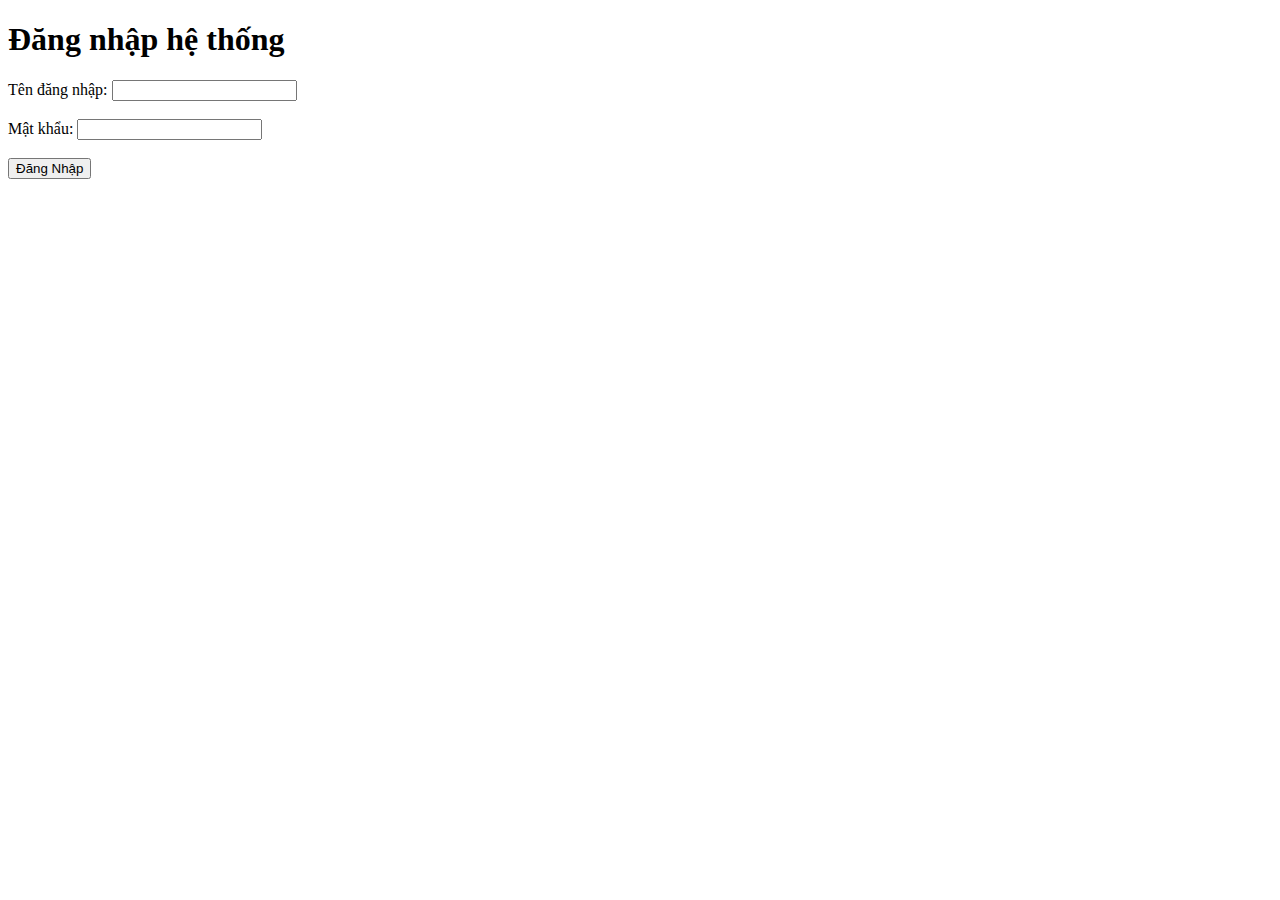
<file: learn front/index.html>
<!DOCTYPE html>
<html>
  <head>
    <title>Minhkiot</title>
  </head>
  <body>


        <h1> Đăng nhập hệ thống

        </h1>
        <form action="login" method="post">
            <label for="username">Tên đăng nhập:</label>
            <input type="text" id="username" name="username" required>
            <br><br>
            <label for="password">Mật khẩu:</label>
            <input type="password" id="password" name="password" required>
            <br><br>
            <button type="submit">Đăng Nhập</button>
        </form>

  
  </body>
</html>
</file>
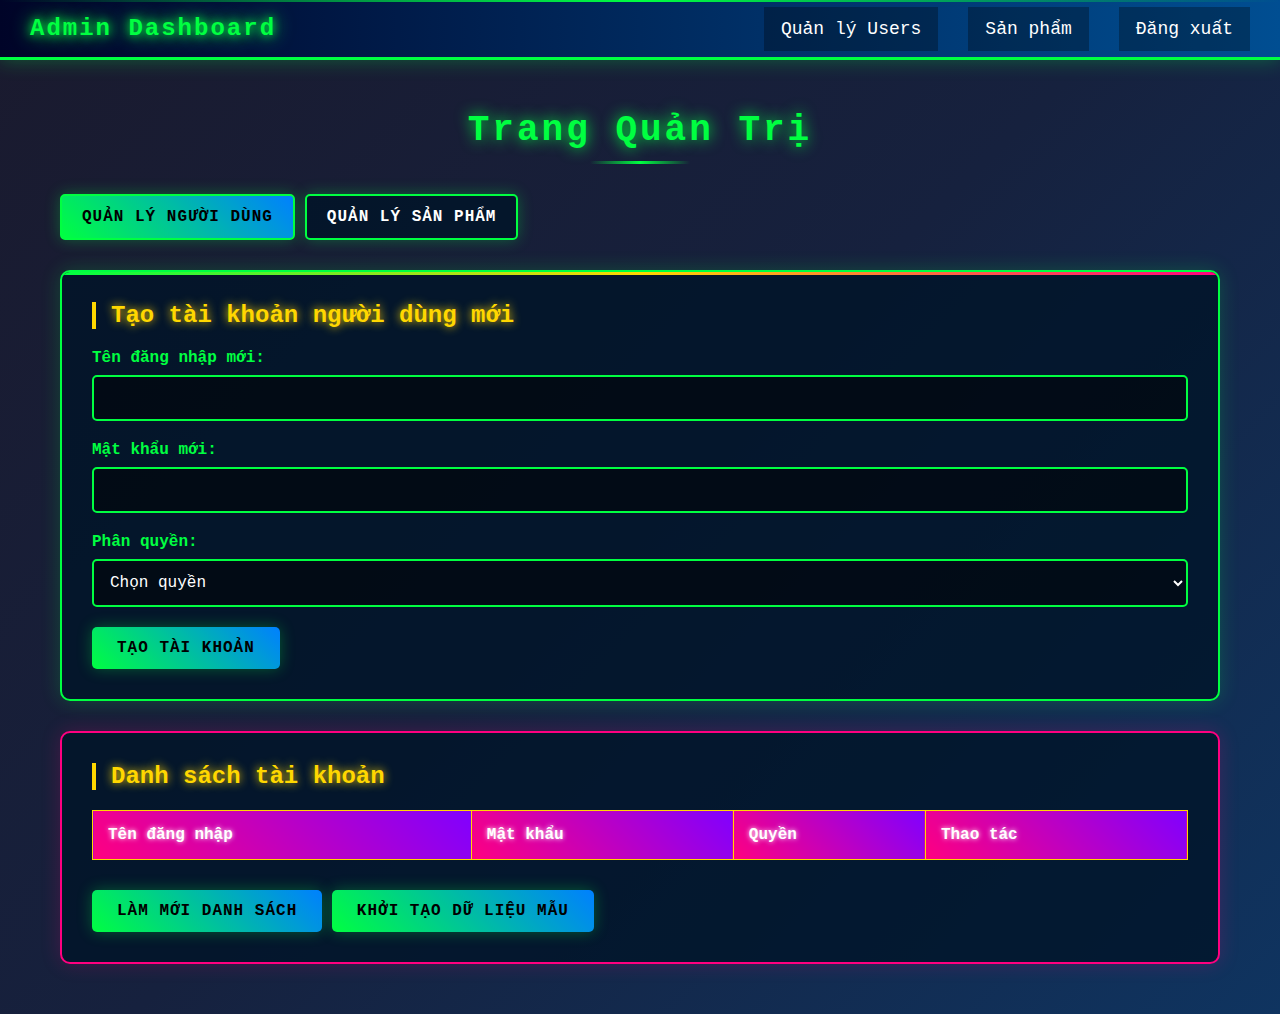
<file: learn front/admin.html>
<!DOCTYPE html>
<html>
<head>
    <title>Trang Quản Trị</title>
    <link rel="stylesheet" href="admin.css">
</head>
<body>
    <!-- Loading Overlay -->
    <div id="loadingOverlay" class="loading-overlay">
        <div class="runner-character"></div>
        <div class="loading-text">Đang tải...</div>
        <div class="loading-progress"></div>
    </div>

    <!-- Custom Notification Container -->
    <div id="notificationContainer"></div>

    <!-- Modal Dialog -->
    <div id="modalOverlay" class="modal-overlay">
        <div class="modal">
            <h3>Xác nhận hành động</h3>
            <div id="modalMessage" class="modal-message"></div>
            <div class="modal-buttons">
                <button id="modalConfirmBtn" class="modal-btn modal-btn-confirm">Đồng ý</button>
                <button id="modalCancelBtn" class="modal-btn modal-btn-cancel">Hủy</button>
            </div>
        </div>
    </div>

    <nav class="navbar">
        <div class="logo">Admin Dashboard</div>
        <ul class="nav-links">
            <li><a href="#" onclick="showTab('users')">Quản lý Users</a></li>
            <li><a href="#" onclick="showTab('products')">Sản phẩm</a></li>
            <li><a href="#" onclick="logout()">Đăng xuất</a></li>
        </ul>
    </nav>

    <main>
        <div class="container"> 
            <h1>Trang Quản Trị</h1>
            
            <!-- Tab Navigation -->
            <div class="tab-nav">
                <button class="tab-btn active" onclick="showTab('users')">Quản lý Người dùng</button>
                <button class="tab-btn" onclick="showTab('products')">Quản lý Sản phẩm</button>
            </div>

            <!-- Tab Quản lý Users -->
            <div id="users" class="tab-content active">
                <!-- Form tạo tài khoản mới với phân quyền -->
                <form id="createUserForm">
                    <h2>Tạo tài khoản người dùng mới</h2>
                    <div class="input-group">
                        <label for="newUsername">Tên đăng nhập mới:</label>
                        <input type="text" id="newUsername" required>
                    </div>
                    <div class="input-group">
                        <label for="newPassword">Mật khẩu mới:</label>
                        <input type="password" id="newPassword" required>
                    </div>
                    <div class="input-group">
                        <label for="userRole">Phân quyền:</label>
                        <select id="userRole" required>
                            <option value="">Chọn quyền</option>
                            <option value="admin">Quản trị viên (Admin)</option>
                            <option value="manager">Quản lý (Manager)</option>
                            <option value="cashier">Thu ngân (Cashier)</option>
                            <option value="customer">Khách hàng (Customer)</option>
                        </select>
                    </div>
                    <button type="submit">Tạo Tài Khoản</button>
                </form>

                <!-- Danh sách tài khoản hiện tại -->
                <div class="user-management">
                    <h2>Danh sách tài khoản</h2>
                    <div id="userList"></div>
                    <button id="refreshUsers">Làm mới danh sách</button>
                    <button id="initUsers" style="margin-top: 10px;">Khởi tạo dữ liệu mẫu</button>
                </div>
            </div>

            <!-- Tab Quản lý Sản phẩm -->
            <div id="products" class="tab-content">
                <!-- Thống kê sản phẩm -->
                <div class="stats-box">
                    <div class="stat-card">
                        <div class="stat-number" id="totalProducts">0</div>
                        <div class="stat-label">Tổng số món</div>
                    </div>
                    <div class="stat-card">
                        <div class="stat-number" id="totalCategories">0</div>
                        <div class="stat-label">Số loại món</div>
                    </div>
                </div>

                <!-- Form thêm sản phẩm -->
                <form id="productForm" enctype="multipart/form-data">
                    <h2>Thêm món ăn mới</h2>
                    <div class="input-group">
                        <label>Tên món ăn (Tiếng Việt):</label>
                        <input type="text" id="name-vi" required>
                    </div>
                    
                    <div class="input-group">
                        <label>Tên món ăn (Tiếng Anh):</label>
                        <input type="text" id="name-en" required>
                    </div>
                    
                    <div class="input-group">
                        <label>Tên món ăn (Tiếng Phần Lan):</label>
                        <input type="text" id="name-fi" required>
                    </div>
                    
                    <div class="input-group">
                        <label>Loại thức ăn:</label>
                        <div class="category-input-container">
                            <select id="category" required>
                                <option value="">Chọn loại</option>
                                <option value="nước">Nước</option>
                                <option value="xào">Xào</option>
                                <option value="đặc sản">Đặc sản</option>
                                <option value="khai vị">Khai vị</option>
                                <option value="món chính">Món chính</option>
                                <option value="tráng miệng">Tráng miệng</option>
                                <option value="súp">Súp</option>
                            </select>
                            <button type="button" class="add-category-btn" onclick="showAddCategoryModal()">+</button>
                        </div>
                    </div>
                    
                    <div class="input-group">
                        <label>Thành phần món ăn (Tiếng Việt):</label>
                        <textarea id="ingredients-vi" rows="4" placeholder="Liệt kê các thành phần, cách nhau bằng dấu phẩy"></textarea>
                    </div>
                    
                    <div class="input-group">
                        <label>Thành phần món ăn (Tiếng Anh):</label>
                        <textarea id="ingredients-en" rows="4"></textarea>
                    </div>
                    
                    <div class="input-group">
                        <label>Thành phần món ăn (Tiếng Phần Lan):</label>
                        <textarea id="ingredients-fi" rows="4"></textarea>
                    </div>
                    
                    <div class="input-group">
                        <label>Hình ảnh món ăn:</label>
                        <input type="file" id="image" accept="image/*">
                    </div>
                    
                    <button type="submit">Thêm Món Ăn</button>
                </form>

                <!-- Tìm kiếm và lọc sản phẩm -->
                <div class="search-box">
                    <input type="text" id="search-input" placeholder="Tìm kiếm món ăn..." onkeyup="searchProducts()">
                    <select id="category-filter" onchange="filterProducts()">
                        <option value="">Tất cả loại</option>
                        <option value="nước">Nước</option>
                        <option value="xào">Xào</option>
                        <option value="đặc sản">Đặc sản</option>
                        <option value="khai vị">Khai vị</option>
                        <option value="món chính">Món chính</option>
                        <option value="tráng miệng">Tráng miệng</option>
                        <option value="súp">Súp</option>
                    </select>
                </div>

                <!-- Danh sách sản phẩm -->
                <div class="product-management">
                    <h2>Danh sách món ăn hiện có</h2>
                    <div id="products-list" class="products-grid">
                        <!-- Sản phẩm sẽ được hiển thị ở đây -->
                    </div>
                    <button onclick="loadProducts()">Làm mới danh sách</button>
                    <button onclick="exportMenu()" style="margin-left: 10px; background: linear-gradient(45deg, #ffd700, #ff8c00);">Xuất Menu</button>
                    <button onclick="importMenu()" style="margin-left: 10px; background: linear-gradient(45deg, #00ffff, #0080ff);">Nhập Menu</button>
                </div>
            </div>
        </div>
    </main>

    <script>
        // Cấu hình Cerebras API
        const CEREBRAS_API_KEY = "csk-rv8v6r5vevr2pxmw8h9nprtv3nty525wc6m3xw2rykxfmc4f";
        
        // Hiển thị loading và chuyển trang
        function showLoadingAndNavigate(url) {
            const loadingOverlay = document.getElementById('loadingOverlay');
            loadingOverlay.classList.remove('hidden');
            
            setTimeout(() => {
                window.location.href = url;
            }, 500);
        }

        // Đăng xuất
        function logout() {
            localStorage.removeItem('loggedInUser');
            localStorage.removeItem('users');
            showNotification('Đăng xuất thành công!', 'success');
            setTimeout(() => {
                showLoadingAndNavigate('login.html');
            }, 1000);
        }

        // Hiển thị tab
        function showTab(tabId) {
            // Ẩn tất cả các tab
            document.querySelectorAll('.tab-content').forEach(tab => {
                tab.classList.remove('active');
            });
            
            // Hiển thị tab được chọn
            document.getElementById(tabId).classList.add('active');
            
            // Cập nhật thống kê nếu là tab sản phẩm
            if (tabId === 'products') {
                updateProductStats();
                displayProducts();
            }
        }

        // Hiển thị thông báo custom
        function showNotification(message, type = 'info') {
            const notificationContainer = document.getElementById('notificationContainer');
            
            // Tạo ID duy nhất cho thông báo
            const notificationId = 'notification_' + Date.now();
            
            // Icon tương ứng với loại thông báo
            const icons = {
                success: '✓',
                error: '✗',
                warning: '⚠',
                info: 'ℹ'
            };
            
            const notification = document.createElement('div');
            notification.id = notificationId;
            notification.className = `notification ${type}`;
            notification.innerHTML = `
                <div class="notification-content">
                    <span class="notification-icon">${icons[type] || 'ℹ'}</span>
                    <span class="notification-message">${message}</span>
                    <button class="notification-close" onclick="closeNotification('${notificationId}')">&times;</button>
                </div>
            `;
            
            notificationContainer.appendChild(notification);
            
            // Hiển thị thông báo
            setTimeout(() => {
                notification.classList.add('show');
            }, 10);
            
            // Tự động ẩn sau 5 giây
            setTimeout(() => {
                closeNotification(notificationId);
            }, 5000);
        }

        // Đóng thông báo
        function closeNotification(id) {
            const notification = document.getElementById(id);
            if (notification) {
                notification.classList.remove('show');
                setTimeout(() => {
                    notification.remove();
                }, 300);
            }
        }

        // Hiển thị modal dialog
        function showModal(message, onConfirm) {
            const modalOverlay = document.getElementById('modalOverlay');
            const modalMessage = document.getElementById('modalMessage');
            const confirmBtn = document.getElementById('modalConfirmBtn');
            const cancelBtn = document.getElementById('modalCancelBtn');
            
            modalMessage.textContent = message;
            modalOverlay.classList.add('show');
            
            // Xử lý sự kiện confirm
            confirmBtn.onclick = function() {
                modalOverlay.classList.remove('show');
                if (onConfirm) onConfirm();
            };
            
            // Xử lý sự kiện cancel
            cancelBtn.onclick = function() {
                modalOverlay.classList.remove('show');
            };
            
            // Đóng modal khi click overlay
            modalOverlay.onclick = function(e) {
                if (e.target === modalOverlay) {
                    modalOverlay.classList.remove('show');
                }
            };
        }

        // Hàm gọi Cerebras API để dịch văn bản
        async function translateWithCerebras(text, targetLanguage) {
            if (!text.trim()) return text;
            
            const languageMap = {
                'en': 'English',
                'fi': 'Finnish'
            };
            
            const targetLang = languageMap[targetLanguage] || targetLanguage;
            
            const prompt = `Translate the following Vietnamese text to ${targetLang}. Only provide the translation, nothing else: "${text}"`;
            
            try {
                const response = await fetch('https://api.cerebras.ai/v1/chat/completions', {
                    method: 'POST',
                    headers: {
                        'Authorization': `Bearer ${CEREBRAS_API_KEY}`,
                        'Content-Type': 'application/json'
                    },
                    body: JSON.stringify({
                        model: "llama3.1-8b",
                        messages: [{
                            role: "user",
                            content: prompt
                        }],
                        temperature: 0.1,
                        max_tokens: 1000
                    })
                });
                
                if (!response.ok) {
                    throw new Error(`HTTP error! status: ${response.status}`);
                }
                
                const data = await response.json();
                const translation = data.choices[0].message.content.trim();
                
                return translation;
            } catch (error) {
                console.error('Lỗi dịch thuật:', error);
                showNotification(`Lỗi khi dịch sang ${targetLang}: ${error.message}`, 'error');
                return text; // Trả về văn bản gốc nếu có lỗi
            }
        }

        // Hiển thị modal thêm loại thức ăn
        function showAddCategoryModal() {
            const modalOverlay = document.getElementById('modalOverlay');
            const modalMessage = document.getElementById('modalMessage');
            const confirmBtn = document.getElementById('modalConfirmBtn');
            const cancelBtn = document.getElementById('modalCancelBtn');
            
            modalMessage.innerHTML = `
                <div class="input-group">
                    <label for="newCategory">Tên loại thức ăn mới (Tiếng Việt):</label>
                    <input type="text" id="newCategory" placeholder="Ví dụ: Món nướng" required>
                </div>
                <div class="input-group">
                    <label for="newCategoryEn">Tên tiếng Anh:</label>
                    <input type="text" id="newCategoryEn" required>
                </div>
                <div class="input-group">
                    <label for="newCategoryFi">Tên tiếng Phần Lan:</label>
                    <input type="text" id="newCategoryFi" required>
                </div>
            `;
            
            const newCategoryInput = document.getElementById('newCategory');
            const newCategoryEnInput = document.getElementById('newCategoryEn');
            const newCategoryFiInput = document.getElementById('newCategoryFi');
            
            // Dịch khi nhấn Enter
            newCategoryInput.addEventListener('keypress', async function(e) {
                if (e.key === 'Enter') {
                    e.preventDefault();
                    if (this.value.trim()) {
                        newCategoryEnInput.value = 'Đang dịch...';
                        newCategoryFiInput.value = 'Đang dịch...';
                        
                        const enTranslation = await translateWithCerebras(this.value, 'en');
                        const fiTranslation = await translateWithCerebras(this.value, 'fi');
                        
                        newCategoryEnInput.value = enTranslation;
                        newCategoryFiInput.value = fiTranslation;
                    }
                }
            });
            
            confirmBtn.onclick = function() {
                const newCategory = document.getElementById('newCategory').value.trim();
                const newCategoryEn = document.getElementById('newCategoryEn').value.trim();
                const newCategoryFi = document.getElementById('newCategoryFi').value.trim();
                
                if (newCategory && newCategoryEn && newCategoryFi) {
                    addNewCategory(newCategory);
                    modalOverlay.classList.remove('show');
                } else {
                    showNotification('Vui lòng nhập đầy đủ thông tin và dịch!', 'warning');
                }
            };
            
            cancelBtn.onclick = function() {
                modalOverlay.classList.remove('show');
            };
            
            modalOverlay.onclick = function(e) {
                if (e.target === modalOverlay) {
                    modalOverlay.classList.remove('show');
                }
            };
            
            modalOverlay.classList.add('show');
        }

        // Thêm loại thức ăn mới vào danh sách
        function addNewCategory(categoryName) {
            const categorySelect = document.getElementById('category');
            const categoryFilter = document.getElementById('category-filter');
            
            // Kiểm tra nếu loại đã tồn tại
            const existingOptions = Array.from(categorySelect.options);
            const categoryExists = existingOptions.some(option => option.value === categoryName);
            
            if (!categoryExists) {
                // Thêm vào select chính
                const newOption = document.createElement('option');
                newOption.value = categoryName;
                newOption.textContent = categoryName;
                categorySelect.appendChild(newOption);
                
                // Thêm vào select filter
                const newFilterOption = document.createElement('option');
                newFilterOption.value = categoryName;
                newFilterOption.textContent = categoryName;
                categoryFilter.appendChild(newFilterOption);
                
                showNotification(`Đã thêm loại "${categoryName}" thành công!`, 'success');
            } else {
                showNotification('Loại thức ăn này đã tồn tại!', 'warning');
            }
        }

        // Dịch tên món ăn khi nhấn Enter
        async function translateDishNameOnEnter() {
            const nameViInput = document.getElementById('name-vi');
            const nameEnInput = document.getElementById('name-en');
            const nameFiInput = document.getElementById('name-fi');
            
            nameViInput.addEventListener('keypress', async function(e) {
                if (e.key === 'Enter') {
                    e.preventDefault();
                    const vietnameseName = this.value.trim();
                    if (vietnameseName) {
                        nameEnInput.value = 'Đang dịch...';
                        nameFiInput.value = 'Đang dịch...';
                        
                        const translations = await translateDishName(vietnameseName);
                        nameEnInput.value = translations.en;
                        nameFiInput.value = translations.fi;
                    }
                }
            });
        }

        // Dịch thành phần món ăn khi nhấn Enter
        async function translateIngredientsOnEnter() {
            const ingredientsViInput = document.getElementById('ingredients-vi');
            const ingredientsEnInput = document.getElementById('ingredients-en');
            const ingredientsFiInput = document.getElementById('ingredients-fi');
            
            ingredientsViInput.addEventListener('keypress', async function(e) {
                if (e.key === 'Enter') {
                    e.preventDefault();
                    const vietnameseIngredients = this.value.trim();
                    if (vietnameseIngredients) {
                        ingredientsEnInput.value = 'Đang dịch...';
                        ingredientsFiInput.value = 'Đang dịch...';
                        
                        const translations = await translateIngredients(vietnameseIngredients);
                        ingredientsEnInput.value = translations.en;
                        ingredientsFiInput.value = translations.fi;
                    }
                }
            });
        }

        // Dịch tên món ăn bằng Cerebras API
        async function translateDishName(vietnameseName) {
            if (!vietnameseName.trim()) {
                return { en: '', fi: '' };
            }
            
            try {
                const enTranslation = await translateWithCerebras(vietnameseName, 'en');
                const fiTranslation = await translateWithCerebras(vietnameseName, 'fi');
                
                return {
                    en: enTranslation,
                    fi: fiTranslation
                };
            } catch (error) {
                console.error('Lỗi dịch tên món ăn:', error);
                showNotification('Lỗi khi dịch tên món ăn: ' + error.message, 'error');
                return {
                    en: vietnameseName + ' (dish)',
                    fi: vietnameseName + ' (ruoka)'
                };
            }
        }

        // Dịch thành phần món ăn bằng Cerebras API
        async function translateIngredients(vietnameseIngredients) {
            if (!vietnameseIngredients.trim()) {
                return { en: '', fi: '' };
            }
            
            try {
                const enTranslation = await translateWithCerebras(vietnameseIngredients, 'en');
                const fiTranslation = await translateWithCerebras(vietnameseIngredients, 'fi');
                
                return {
                    en: enTranslation,
                    fi: fiTranslation
                };
            } catch (error) {
                console.error('Lỗi dịch thành phần:', error);
                showNotification('Lỗi khi dịch thành phần: ' + error.message, 'error');
                return {
                    en: vietnameseIngredients + ' (ingredients)',
                    fi: vietnameseIngredients + ' (ainesosat)'
                };
            }
        }

        // Kiểm tra đăng nhập admin (chỉ kiểm tra khi cần thiết)
        function checkAdminLogin() {
            const loggedInUser = localStorage.getItem('loggedInUser');
            if (!loggedInUser || loggedInUser !== 'admin') {
                return false;
            }
            return true;
        }

        // Khởi tạo dữ liệu mẫu nếu chưa có
        function initUsers() {
            const loadingOverlay = document.getElementById('loadingOverlay');
            loadingOverlay.classList.remove('hidden');

            setTimeout(() => {
                try {
                    const users = localStorage.getItem('users');
                    if (!users) {
                        const defaultUsers = [
                            'admin:admin123:admin',
                            'manager1:manager123:manager',
                            'cashier1:cashier123:cashier',
                            'customer1:customer123:customer'
                        ];
                        localStorage.setItem('users', JSON.stringify(defaultUsers));
                        loadUsers();
                        showNotification('Đã khởi tạo dữ liệu mẫu thành công!', 'success');
                    } else {
                        showNotification('Dữ liệu mẫu đã tồn tại!', 'warning');
                    }
                } catch (error) {
                    console.error('Lỗi khi khởi tạo dữ liệu:', error);
                    showNotification('Lỗi khi khởi tạo dữ liệu mẫu!', 'error');
                } finally {
                    loadingOverlay.classList.add('hidden');
                }
            }, 500);
        }

        // Đọc danh sách tài khoản từ localStorage
        function loadUsers() {
            try {
                const usersData = localStorage.getItem('users');
                let userLines = [];
                
                if (usersData) {
                    userLines = JSON.parse(usersData);
                } else {
                    userLines = [];
                }
                
                displayUsers(userLines);
            } catch (error) {
                console.error('Lỗi khi tải danh sách users:', error);
                document.getElementById('userList').innerHTML = 
                    '<p style="color: red;">Lỗi: Không thể đọc dữ liệu người dùng</p>';
            }
        }

        // Hiển thị danh sách tài khoản với quyền
        function displayUsers(userLines) {
            let html = '<table class="user-table">';
            html += '<tr><th>Tên đăng nhập</th><th>Mật khẩu</th><th>Quyền</th><th>Thao tác</th></tr>';
            
            userLines.forEach((line, index) => {
                const [username, password, role] = line.split(':');
                if (username && password) {
                    const roleName = getRoleName(role || 'customer');
                    html += `
                        <tr>
                            <td>${username}</td>
                            <td>${password}</td>
                            <td>${roleName}</td>
                            <td>
                                ${username !== 'admin' ? 
                                    `<button onclick="deleteUser('${username}')" class="delete-btn">Xóa</button>` : 
                                    'Không thể xóa'
                                }
                            </td>
                        </tr>
                    `;
                }
            });
            
            html += '</table>';
            document.getElementById('userList').innerHTML = html;
        }

        // Hàm chuyển đổi role code thành tên hiển thị
        function getRoleName(roleCode) {
            const roles = {
                'admin': 'Quản trị viên',
                'manager': 'Quản lý',
                'cashier': 'Thu ngân',
                'customer': 'Khách hàng'
            };
            return roles[roleCode] || 'Khách hàng';
        }

        // Tạo tài khoản mới với phân quyền
        document.getElementById('createUserForm').addEventListener('submit', function(e) {
            e.preventDefault();
            
            if (!checkAdminLogin()) {
                showNotification('Bạn cần đăng nhập với tài khoản admin!', 'error');
                setTimeout(() => {
                    showLoadingAndNavigate('login.html');
                }, 2000);
                return;
            }

            const loadingOverlay = document.getElementById('loadingOverlay');
            loadingOverlay.classList.remove('hidden');

            setTimeout(() => {
                const newUsername = document.getElementById('newUsername').value.trim();
                const newPassword = document.getElementById('newPassword').value.trim();
                const userRole = document.getElementById('userRole').value;

                if (!newUsername || !newPassword || !userRole) {
                    showNotification('Vui lòng nhập đầy đủ thông tin và chọn quyền!', 'warning');
                    loadingOverlay.classList.add('hidden');
                    return;
                }

                try {
                    // Đọc dữ liệu hiện tại
                    const usersData = localStorage.getItem('users');
                    let userLines = usersData ? JSON.parse(usersData) : [];
                    
                    // Kiểm tra username đã tồn tại chưa
                    let userExists = false;
                    let existingUserIndex = -1;
                    
                    userLines.forEach((line, index) => {
                        const [username] = line.split(':');
                        if (username === newUsername) {
                            userExists = true;
                            existingUserIndex = index;
                        }
                    });

                    if (userExists) {
                        // Hiển thị modal hỏi có muốn đổi mật khẩu không
                        showModal(`Tên đăng nhập "${newUsername}" đã tồn tại. Bạn có muốn cập nhật mật khẩu không?`, function() {
                            // Cập nhật mật khẩu
                            const [username, oldPassword, role] = userLines[existingUserIndex].split(':');
                            userLines[existingUserIndex] = `${username}:${newPassword}:${role}`;
                            
                            // Lưu lại vào localStorage
                            localStorage.setItem('users', JSON.stringify(userLines));
                            
                            // Tải lại danh sách
                            loadUsers();
                            
                            // Reset form
                            document.getElementById('createUserForm').reset();
                            
                            showNotification('Cập nhật mật khẩu thành công!', 'success');
                            loadingOverlay.classList.add('hidden');
                        });
                        loadingOverlay.classList.add('hidden');
                        return;
                    }

                    // Thêm user mới với quyền
                    const newUserLine = `${newUsername}:${newPassword}:${userRole}`;
                    userLines.push(newUserLine);
                    
                    // Lưu lại vào localStorage
                    localStorage.setItem('users', JSON.stringify(userLines));
                    
                    // Tải lại danh sách
                    loadUsers();
                    
                    // Reset form
                    document.getElementById('createUserForm').reset();
                    
                    showNotification('Tạo tài khoản thành công!', 'success');
                } catch (error) {
                    console.error('Lỗi:', error);
                    showNotification('Lỗi khi tạo tài khoản: ' + error.message, 'error');
                } finally {
                    if (!document.querySelector('#modalOverlay.show')) {
                        loadingOverlay.classList.add('hidden');
                    }
                }
            }, 500);
        });

        // Xóa tài khoản
        function deleteUser(username) {
            if (!checkAdminLogin()) {
                showNotification('Bạn cần đăng nhập với tài khoản admin!', 'error');
                setTimeout(() => {
                    showLoadingAndNavigate('login.html');
                }, 2000);
                return;
            }

            showModal(`Bạn có chắc chắn muốn xóa tài khoản "${username}"?`, function() {
                const loadingOverlay = document.getElementById('loadingOverlay');
                loadingOverlay.classList.remove('hidden');

                setTimeout(() => {
                    try {
                        const usersData = localStorage.getItem('users');
                        let userLines = usersData ? JSON.parse(usersData) : [];
                        
                        // Lọc bỏ user cần xóa
                        userLines = userLines.filter(line => {
                            const [user] = line.split(':');
                            return user !== username;
                        });
                        
                        localStorage.setItem('users', JSON.stringify(userLines));
                        loadUsers();
                        
                        showNotification('Xóa tài khoản thành công!', 'success');
                    } catch (error) {
                        console.error('Lỗi:', error);
                        showNotification('Lỗi khi xóa tài khoản: ' + error.message, 'error');
                    } finally {
                        loadingOverlay.classList.add('hidden');
                    }
                }, 500);
            });
        }

        // Làm mới danh sách users
        document.getElementById('refreshUsers').addEventListener('click', function() {
            const loadingOverlay = document.getElementById('loadingOverlay');
            loadingOverlay.classList.remove('hidden');
            
            setTimeout(() => {
                loadUsers();
                showNotification('Đã làm mới danh sách tài khoản!', 'info');
                loadingOverlay.classList.add('hidden');
            }, 500);
        });

        // Khởi tạo dữ liệu mẫu
        document.getElementById('initUsers').addEventListener('click', initUsers);

        // ============ CHỨC NĂNG QUẢN LÝ SẢN PHẨM ============

        // Lấy dữ liệu sản phẩm từ file hoặc localStorage
        async function getProducts() {
            try {
                // Thử đọc từ file menu.json trong thư mục menu
                const productsData = localStorage.getItem('menu_products');
                if (productsData) {
                    return JSON.parse(productsData);
                }
                
                // Nếu không có trong localStorage, tạo mảng rỗng
                return [];
            } catch (error) {
                console.error('Lỗi khi đọc menu:', error);
                return [];
            }
        }

        // Lưu dữ liệu sản phẩm vào file
        async function saveProducts(products) {
            try {
                // Lưu vào localStorage như cache
                localStorage.setItem('menu_products', JSON.stringify(products));
                
                // Tạo file JSON để tải xuống
                const jsonData = JSON.stringify(products, null, 2);
                const blob = new Blob([jsonData], { type: 'application/json' });
                const url = URL.createObjectURL(blob);
                
                // Tự động tải file xuống với tên menu.json
                const a = document.createElement('a');
                a.href = url;
                a.download = 'menu.json';
                document.body.appendChild(a);
                a.click();
                document.body.removeChild(a);
                URL.revokeObjectURL(url);
                
                showNotification('Menu đã được lưu thành công! Vui lòng lưu file vào thư mục \\menu', 'success');
            } catch (error) {
                console.error('Lỗi khi lưu menu:', error);
                showNotification('Lỗi khi lưu menu: ' + error.message, 'error');
            }
        }

        // Xuất menu (tải file xuống)
        async function exportMenu() {
            try {
                const products = await getProducts();
                const jsonData = JSON.stringify(products, null, 2);
                const blob = new Blob([jsonData], { type: 'application/json' });
                const url = URL.createObjectURL(blob);
                
                const a = document.createElement('a');
                a.href = url;
                a.download = 'menu.json';
                document.body.appendChild(a);
                a.click();
                document.body.removeChild(a);
                URL.revokeObjectURL(url);
                
                showNotification('Menu đã được xuất thành công!', 'success');
            } catch (error) {
                showNotification('Lỗi khi xuất menu: ' + error.message, 'error');
            }
        }

        // Nhập menu từ file
        async function importMenu() {
            try {
                // Tạo input file để chọn file menu.json
                const input = document.createElement('input');
                input.type = 'file';
                input.accept = '.json';
                
                input.onchange = async function(e) {
                    const file = e.target.files[0];
                    if (!file) return;
                    
                    const reader = new FileReader();
                    reader.onload = async function(event) {
                        try {
                            const jsonData = event.target.result;
                            const products = JSON.parse(jsonData);
                            
                            // Lưu vào localStorage
                            localStorage.setItem('menu_products', JSON.stringify(products));
                            
                            // Hiển thị danh sách
                            await displayProducts();
                            updateProductStats();
                            
                            showNotification('Menu đã được nhập thành công!', 'success');
                        } catch (error) {
                            showNotification('Lỗi khi nhập menu: File không hợp lệ', 'error');
                        }
                    };
                    
                    reader.readAsText(file);
                };
                
                input.click();
            } catch (error) {
                showNotification('Lỗi khi nhập menu: ' + error.message, 'error');
            }
        }

        // Hiển thị danh sách sản phẩm
        async function displayProducts(productsToShow = null) {
            const products = productsToShow || await getProducts();
            const productsList = document.getElementById('products-list');
            
            if (products.length === 0) {
                productsList.innerHTML = '<p>Chưa có món ăn nào trong menu.</p>';
                return;
            }
            
            productsList.innerHTML = products.map((product, index) => `
                <div class="product-card">
                    ${product.image ? `<img src="${product.image}" class="product-image" alt="${product.name.vi}">` : 
                      '<div style="height:200px;background:#ddd;display:flex;align-items:center;justify-content:center;border-radius:5px;margin-bottom:10px;color:#000;">Không có hình ảnh</div>'}
                    <div class="language-names">
                        <div class="language-name">VN: ${product.name.vi}</div>
                        <div class="language-name">EN: ${product.name.en || 'Chưa dịch'}</div>
                        <div class="language-name">FI: ${product.name.fi || 'Chưa dịch'}</div>
                    </div>
                    <div class="product-category">Loại: ${product.category}</div>
                    <div class="product-ingredients">Thành phần VN: ${product.ingredients.vi}</div>
                    <div class="product-ingredients">Thành phần EN: ${product.ingredients.en || 'Chưa dịch'}</div>
                    <div class="product-ingredients">Thành phần FI: ${product.ingredients.fi || 'Chưa dịch'}</div>
                    <button class="edit-btn" onclick="editProduct(${index})">Sửa</button>
                    <button class="delete-btn" onclick="deleteProduct(${index})">Xóa</button>
                </div>
            `).join('');
        }

        // Xóa sản phẩm
        async function deleteProduct(index) {
            if (!checkAdminLogin()) {
                showNotification('Bạn cần đăng nhập với tài khoản admin!', 'error');
                setTimeout(() => {
                    showLoadingAndNavigate('login.html');
                }, 2000);
                return;
            }

            showModal('Bạn có chắc chắn muốn xóa món ăn này?', async function() {
                const loadingOverlay = document.getElementById('loadingOverlay');
                loadingOverlay.classList.remove('hidden');

                setTimeout(async () => {
                    try {
                        const products = await getProducts();
                        products.splice(index, 1);
                        await saveProducts(products);
                        await displayProducts();
                        updateProductStats();
                        showNotification('Xóa món ăn thành công!', 'success');
                    } catch (error) {
                        showNotification('Lỗi khi xóa món ăn!', 'error');
                    } finally {
                        loadingOverlay.classList.add('hidden');
                    }
                }, 500);
            });
        }

        // Sửa sản phẩm
        async function editProduct(index) {
            if (!checkAdminLogin()) {
                showNotification('Bạn cần đăng nhập với tài khoản admin!', 'error');
                setTimeout(() => {
                    showLoadingAndNavigate('login.html');
                }, 2000);
                return;
            }

            const products = await getProducts();
            const product = products[index];
            
            // Điền dữ liệu vào form
            document.getElementById('name-vi').value = product.name.vi || '';
            document.getElementById('name-en').value = product.name.en || '';
            document.getElementById('name-fi').value = product.name.fi || '';
            document.getElementById('category').value = product.category || '';
            document.getElementById('ingredients-vi').value = product.ingredients.vi || '';
            document.getElementById('ingredients-en').value = product.ingredients.en || '';
            document.getElementById('ingredients-fi').value = product.ingredients.fi || '';
            
            // Thay đổi nút submit
            const submitBtn = document.querySelector('#productForm button[type="submit"]');
            submitBtn.textContent = 'Cập nhật Món Ăn';
            submitBtn.onclick = async function(e) {
                e.preventDefault();
                await updateProduct(index);
            };
            
            showNotification('Đang chỉnh sửa món ăn. Click "Cập nhật Món Ăn" để lưu thay đổi.', 'info');
        }

        // Cập nhật sản phẩm
        async function updateProduct(index) {
            if (!checkAdminLogin()) {
                showNotification('Bạn cần đăng nhập với tài khoản admin!', 'error');
                setTimeout(() => {
                    showLoadingAndNavigate('login.html');
                }, 2000);
                return;
            }

            const nameVi = document.getElementById('name-vi').value;
            const nameEn = document.getElementById('name-en').value;
            const nameFi = document.getElementById('name-fi').value;
            const category = document.getElementById('category').value;
            const ingredientsVi = document.getElementById('ingredients-vi').value;
            const ingredientsEn = document.getElementById('ingredients-en').value;
            const ingredientsFi = document.getElementById('ingredients-fi').value;
            const imageFile = document.getElementById('image').files[0];
            
            const products = await getProducts();
            
            let imageData = products[index].image; // Giữ hình ảnh cũ nếu không có hình mới
            if (imageFile) {
                try {
                    imageData = await getImageAsBase64(imageFile);
                } catch (error) {
                    showNotification('Lỗi khi tải hình ảnh!', 'error');
                    return;
                }
            }
            
            products[index] = {
                name: {
                    vi: nameVi,
                    en: nameEn,
                    fi: nameFi
                },
                category: category,
                ingredients: {
                    vi: ingredientsVi,
                    en: ingredientsEn,
                    fi: ingredientsFi
                },
                image: imageData
            };
            
            await saveProducts(products);
            showNotification('Cập nhật món ăn thành công!', 'success');
            document.getElementById('productForm').reset();
            
            // Đặt lại nút submit
            const submitBtn = document.querySelector('#productForm button[type="submit"]');
            submitBtn.textContent = 'Thêm Món Ăn';
            submitBtn.onclick = null;
            
            await displayProducts();
            updateProductStats();
        }

        // Chuyển đổi file ảnh thành base64
        function getImageAsBase64(file) {
            return new Promise((resolve, reject) => {
                const reader = new FileReader();
                reader.onload = () => resolve(reader.result);
                reader.onerror = reject;
                reader.readAsDataURL(file);
            });
        }

        // Xử lý form thêm sản phẩm
        document.getElementById('productForm').addEventListener('submit', function(e) {
            e.preventDefault();
            
            if (!checkAdminLogin()) {
                showNotification('Bạn cần đăng nhập với tài khoản admin!', 'error');
                setTimeout(() => {
                    showLoadingAndNavigate('login.html');
                }, 2000);
                return;
            }

            const loadingOverlay = document.getElementById('loadingOverlay');
            loadingOverlay.classList.remove('hidden');
            
            setTimeout(async () => {
                try {
                    const nameVi = document.getElementById('name-vi').value;
                    const nameEn = document.getElementById('name-en').value;
                    const nameFi = document.getElementById('name-fi').value;
                    const category = document.getElementById('category').value;
                    const ingredientsVi = document.getElementById('ingredients-vi').value;
                    const ingredientsEn = document.getElementById('ingredients-en').value;
                    const ingredientsFi = document.getElementById('ingredients-fi').value;
                    const imageFile = document.getElementById('image').files[0];
                    
                    if (!nameVi || !nameEn || !nameFi || !category || 
                        !ingredientsVi || !ingredientsEn || !ingredientsFi) {
                        showNotification('Vui lòng nhập đầy đủ thông tin!', 'warning');
                        loadingOverlay.classList.add('hidden');
                        return;
                    }
                    
                    let imageData = null;
                    if (imageFile) {
                        imageData = await getImageAsBase64(imageFile);
                    }
                    
                    const newProduct = {
                        name: {
                            vi: nameVi,
                            en: nameEn,
                            fi: nameFi
                        },
                        category: category,
                        ingredients: {
                            vi: ingredientsVi,
                            en: ingredientsEn,
                            fi: ingredientsFi
                        },
                        image: imageData
                    };
                    
                    // Lấy danh sách sản phẩm hiện có
                    const products = await getProducts();
                    products.push(newProduct);
                    
                    // Lưu vào file
                    await saveProducts(products);
                    
                    // Reset form
                    document.getElementById('productForm').reset();
                    
                    // Hiển thị thông báo thành công
                    showNotification('Thêm món ăn thành công!', 'success');
                    
                    // Cập nhật hiển thị
                    await displayProducts();
                    updateProductStats();
                } catch (error) {
                    showNotification('Lỗi khi thêm món ăn: ' + error.message, 'error');
                } finally {
                    loadingOverlay.classList.add('hidden');
                }
            }, 500);
        });

        // Tìm kiếm sản phẩm
        async function searchProducts() {
            const searchTerm = document.getElementById('search-input').value.toLowerCase();
            const products = await getProducts();
            
            if (searchTerm === '') {
                await displayProducts();
                return;
            }
            
            const filteredProducts = products.filter(product => 
                (product.name.vi && product.name.vi.toLowerCase().includes(searchTerm)) ||
                (product.name.en && product.name.en.toLowerCase().includes(searchTerm)) ||
                (product.name.fi && product.name.fi.toLowerCase().includes(searchTerm)) ||
                (product.category && product.category.toLowerCase().includes(searchTerm)) ||
                (product.ingredients.vi && product.ingredients.vi.toLowerCase().includes(searchTerm)) ||
                (product.ingredients.en && product.ingredients.en.toLowerCase().includes(searchTerm)) ||
                (product.ingredients.fi && product.ingredients.fi.toLowerCase().includes(searchTerm))
            );
            
            await displayProducts(filteredProducts);
        }

        // Lọc sản phẩm theo loại
        async function filterProducts() {
            const categoryFilter = document.getElementById('category-filter').value;
            const products = await getProducts();
            
            if (categoryFilter === '') {
                await displayProducts();
                return;
            }
            
            const filteredProducts = products.filter(product => 
                product.category === categoryFilter
            );
            
            await displayProducts(filteredProducts);
        }

        // Cập nhật thống kê sản phẩm
        async function updateProductStats() {
            const products = await getProducts();
            const totalProducts = products.length;
            
            // Đếm số loại khác nhau
            const categories = [...new Set(products.map(product => product.category))];
            const totalCategories = categories.length;
            
            document.getElementById('totalProducts').textContent = totalProducts;
            document.getElementById('totalCategories').textContent = totalCategories;
        }

        // Tải danh sách sản phẩm
        async function loadProducts() {
            const loadingOverlay = document.getElementById('loadingOverlay');
            loadingOverlay.classList.remove('hidden');
            
            setTimeout(async () => {
                await displayProducts();
                updateProductStats();
                showNotification('Đã làm mới danh sách sản phẩm!', 'info');
                loadingOverlay.classList.add('hidden');
            }, 500);
        }

        // Tải danh sách users và sản phẩm khi trang load
        window.addEventListener('load', async function () {
            loadUsers();
            await displayProducts();
            updateProductStats();
            
            // Khởi tạo các hàm dịch khi nhấn Enter
            translateDishNameOnEnter();
            translateIngredientsOnEnter();
            
            // Ẩn loading overlay sau khi trang đã tải xong
            const loadingOverlay = document.getElementById('loadingOverlay');
            if (loadingOverlay) {
                setTimeout(() => {
                    loadingOverlay.classList.add('hidden');
                    if (checkAdminLogin()) {
                        showNotification('Chào mừng đến trang quản trị!', 'info');
                    }
                }, 500);
            }
        });
    </script>
  </body>
</html>
</file>
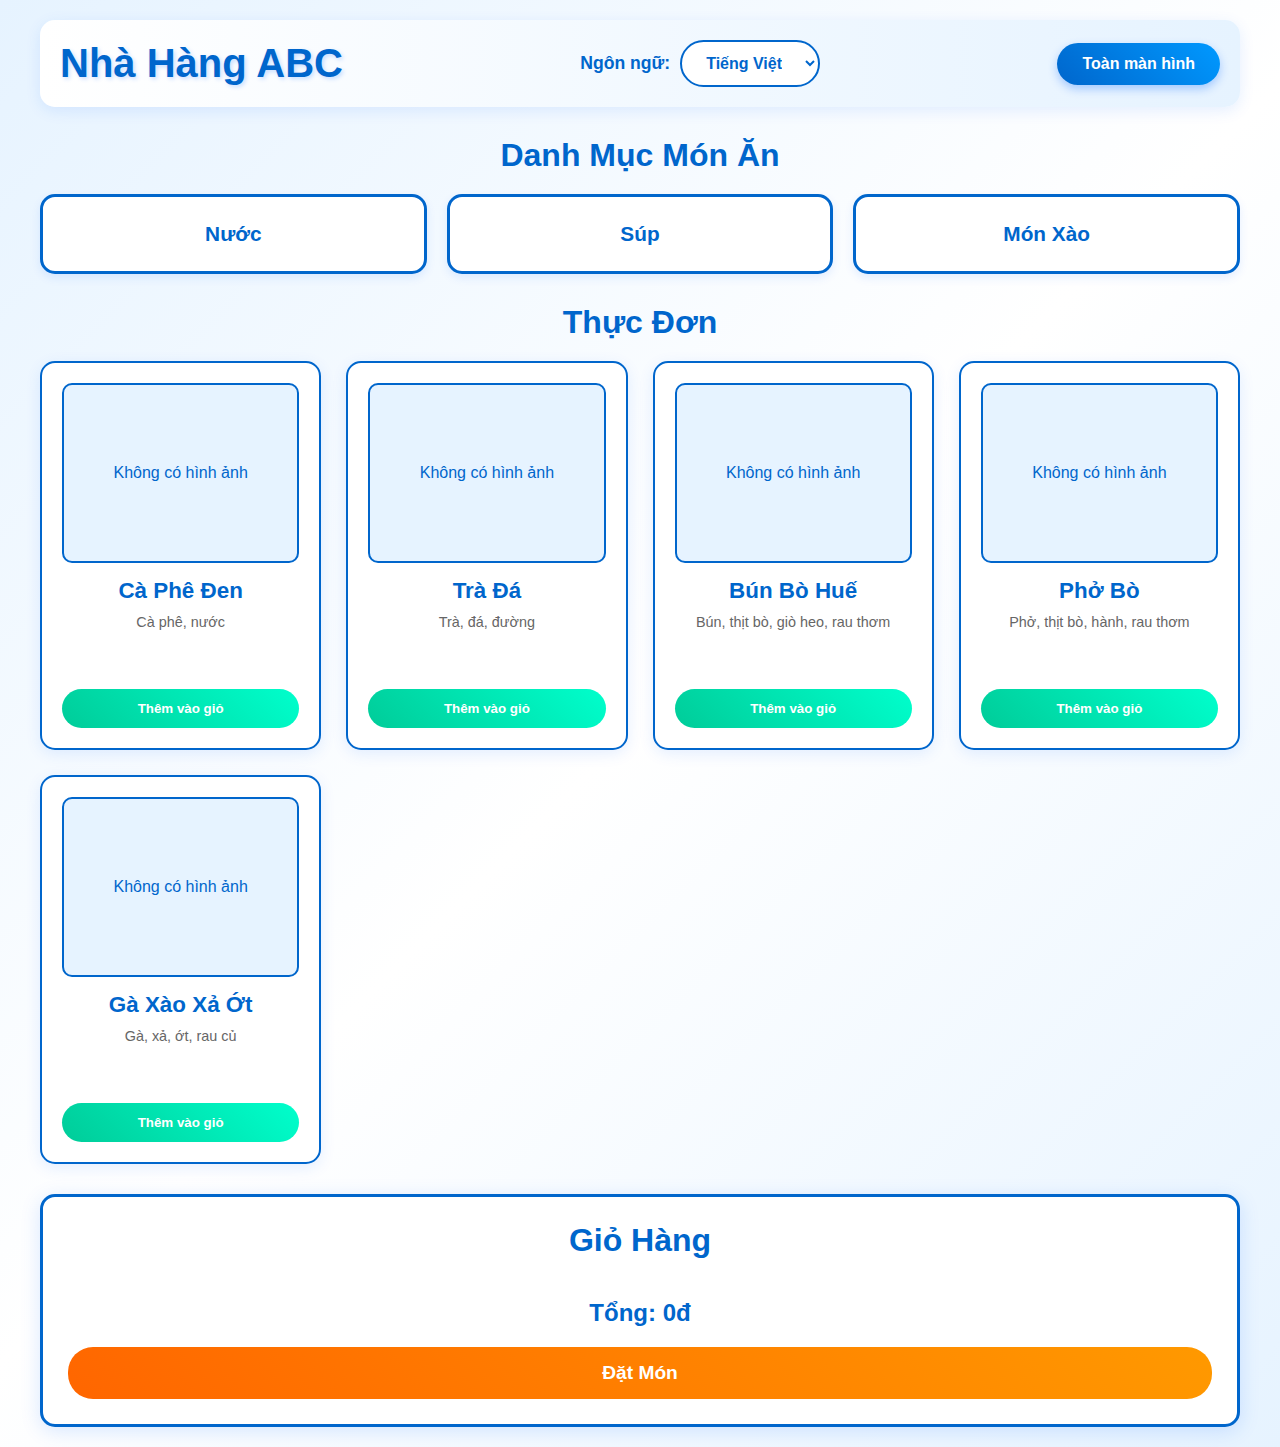
<file: learn front/customer.html>
<!DOCTYPE html>
<html lang="vi">
<head>
    <meta charset="UTF-8">
    <meta name="viewport" content="width=device-width, initial-scale=1.0">
    <title>Trang Đặt Món</title>
    <style>
        * {
            margin: 0;
            padding: 0;
            box-sizing: border-box;
        }

        body {
            font-family: 'Arial', sans-serif;
            background: linear-gradient(135deg, #e6f3ff 0%, #ffffff 50%, #e6f3ff 100%);
            color: #333;
            min-height: 100vh;
            padding: 20px;
        }

        .container {
            max-width: 1200px;
            margin: 0 auto;
        }

        /* Header */
        .header {
            background: linear-gradient(90deg, #ffffff 0%, #e6f3ff 100%);
            padding: 20px;
            border-radius: 15px;
            box-shadow: 0 4px 15px rgba(0, 100, 255, 0.1);
            margin-bottom: 30px;
            display: flex;
            justify-content: space-between;
            align-items: center;
            flex-wrap: wrap;
            gap: 15px;
        }

        .restaurant-name {
            font-size: 2.5em;
            font-weight: bold;
            color: #0066cc;
            text-shadow: 2px 2px 4px rgba(0, 100, 255, 0.2);
        }

        .language-selector {
            display: flex;
            gap: 10px;
            align-items: center;
        }

        .language-selector label {
            font-weight: bold;
            color: #0066cc;
            font-size: 1.1em;
        }

        .language-selector select {
            padding: 12px 20px;
            border: 2px solid #0066cc;
            border-radius: 25px;
            background: white;
            color: #0066cc;
            font-weight: bold;
            font-size: 1em;
            cursor: pointer;
            transition: all 0.3s ease;
        }

        .language-selector select:hover {
            background: #0066cc;
            color: white;
        }

        .fullscreen-btn {
            padding: 12px 25px;
            background: linear-gradient(45deg, #0066cc, #0099ff);
            color: white;
            border: none;
            border-radius: 25px;
            font-weight: bold;
            font-size: 1em;
            cursor: pointer;
            transition: all 0.3s ease;
            box-shadow: 0 4px 10px rgba(0, 100, 255, 0.3);
        }

        .fullscreen-btn:hover {
            background: linear-gradient(45deg, #0099ff, #0066cc);
            transform: translateY(-2px);
            box-shadow: 0 6px 15px rgba(0, 100, 255, 0.4);
        }

        /* Categories */
        .categories-section {
            margin-bottom: 30px;
        }

        .section-title {
            font-size: 2em;
            color: #0066cc;
            margin-bottom: 20px;
            text-align: center;
            font-weight: bold;
        }

        .categories-grid {
            display: grid;
            grid-template-columns: repeat(auto-fit, minmax(200px, 1fr));
            gap: 20px;
            margin-bottom: 30px;
        }

        .category-card {
            background: white;
            border: 3px solid #0066cc;
            border-radius: 15px;
            padding: 25px;
            text-align: center;
            cursor: pointer;
            transition: all 0.3s ease;
            box-shadow: 0 4px 10px rgba(0, 100, 255, 0.1);
        }

        .category-card:hover {
            transform: translateY(-5px);
            box-shadow: 0 8px 20px rgba(0, 100, 255, 0.2);
            background: #0066cc;
            color: white;
        }

        .category-name {
            font-size: 1.3em;
            font-weight: bold;
            color: #0066cc;
        }

        .category-card:hover .category-name {
            color: white;
        }

        /* Products */
        .products-section {
            margin-bottom: 30px;
        }

        .products-grid {
            display: grid;
            grid-template-columns: repeat(auto-fit, minmax(250px, 1fr));
            gap: 25px;
        }

        .product-card {
            background: white;
            border: 2px solid #0066cc;
            border-radius: 15px;
            padding: 20px;
            text-align: center;
            transition: all 0.3s ease;
            box-shadow: 0 4px 15px rgba(0, 100, 255, 0.1);
        }

        .product-card:hover {
            transform: scale(1.02);
            box-shadow: 0 8px 25px rgba(0, 100, 255, 0.2);
        }

        .product-image {
            width: 100%;
            height: 180px;
            object-fit: cover;
            border-radius: 10px;
            margin-bottom: 15px;
            border: 2px solid #0066cc;
        }

        .product-name {
            font-size: 1.4em;
            font-weight: bold;
            color: #0066cc;
            margin-bottom: 10px;
        }

        .product-ingredients {
            font-size: 0.9em;
            color: #666;
            margin-bottom: 15px;
            min-height: 60px;
        }

        .add-to-cart-btn {
            padding: 12px 20px;
            background: linear-gradient(45deg, #00cc99, #00ffcc);
            color: white;
            border: none;
            border-radius: 25px;
            font-weight: bold;
            cursor: pointer;
            transition: all 0.3s ease;
            width: 100%;
        }

        .add-to-cart-btn:hover {
            background: linear-gradient(45deg, #00ffcc, #00cc99);
            transform: translateY(-2px);
        }

        /* Cart */
        .cart-section {
            background: white;
            border: 3px solid #0066cc;
            border-radius: 15px;
            padding: 25px;
            margin-top: 30px;
            box-shadow: 0 4px 20px rgba(0, 100, 255, 0.15);
        }

        .cart-items {
            max-height: 300px;
            overflow-y: auto;
            margin-bottom: 20px;
        }

        .cart-item {
            display: flex;
            justify-content: space-between;
            align-items: center;
            padding: 15px;
            border-bottom: 1px solid #e6f3ff;
        }

        .cart-item:last-child {
            border-bottom: none;
        }

        .cart-item-info {
            flex: 1;
            text-align: left;
        }

        .cart-item-name {
            font-weight: bold;
            color: #0066cc;
            margin-bottom: 5px;
        }

        .cart-item-quantity {
            display: flex;
            align-items: center;
            gap: 10px;
        }

        .quantity-btn {
            width: 30px;
            height: 30px;
            background: #0066cc;
            color: white;
            border: none;
            border-radius: 50%;
            cursor: pointer;
            font-weight: bold;
        }

        .cart-total {
            font-size: 1.5em;
            font-weight: bold;
            color: #0066cc;
            text-align: center;
            margin: 20px 0;
        }

        .checkout-btn {
            padding: 15px 30px;
            background: linear-gradient(45deg, #ff6600, #ff9900);
            color: white;
            border: none;
            border-radius: 25px;
            font-size: 1.2em;
            font-weight: bold;
            cursor: pointer;
            transition: all 0.3s ease;
            width: 100%;
        }

        .checkout-btn:hover {
            background: linear-gradient(45deg, #ff9900, #ff6600);
            transform: translateY(-2px);
        }

        /* Fullscreen styles */
        .fullscreen {
            position: fixed;
            top: 0;
            left: 0;
            width: 100vw;
            height: 100vh;
            z-index: 1000;
            background: linear-gradient(135deg, #e6f3ff 0%, #ffffff 50%, #e6f3ff 100%);
            padding: 20px;
            overflow-y: auto;
        }

        /* Responsive */
        @media (max-width: 768px) {
            .header {
                flex-direction: column;
                text-align: center;
            }
            
            .restaurant-name {
                font-size: 2em;
            }
            
            .categories-grid {
                grid-template-columns: repeat(auto-fit, minmax(150px, 1fr));
                gap: 15px;
            }
            
            .products-grid {
                grid-template-columns: repeat(auto-fit, minmax(200px, 1fr));
                gap: 15px;
            }
        }

        @media (max-width: 480px) {
            .restaurant-name {
                font-size: 1.5em;
            }
            
            .language-selector select,
            .fullscreen-btn {
                padding: 10px 15px;
                font-size: 0.9em;
            }
            
            .products-grid {
                grid-template-columns: 1fr;
            }
        }
    </style>
</head>
<body>
    <div class="container" id="mainContainer">
        <div class="header">
            <div class="restaurant-name" id="restaurantName">Nhà Hàng ABC</div>
            <div class="language-selector">
                <label for="languageSelect">Ngôn ngữ:</label>
                <select id="languageSelect">
                    <option value="vi">Tiếng Việt</option>
                    <option value="en">English</option>
                    <option value="fi">Suomi</option>
                </select>
            </div>
            <button class="fullscreen-btn" onclick="toggleFullscreen()">Toàn màn hình</button>
        </div>

        <!-- Categories Section -->
        <div class="categories-section">
            <h2 class="section-title" id="categoriesTitle">Danh Mục Món Ăn</h2>
            <div class="categories-grid" id="categoriesGrid">
                <!-- Categories will be loaded here -->
            </div>
        </div>

        <!-- Products Section -->
        <div class="products-section">
            <h2 class="section-title" id="productsTitle">Thực Đơn</h2>
            <div class="products-grid" id="productsGrid">
                <!-- Products will be loaded here -->
            </div>
        </div>

        <!-- Cart Section -->
        <div class="cart-section">
            <h2 class="section-title" id="cartTitle">Giỏ Hàng</h2>
            <div class="cart-items" id="cartItems">
                <!-- Cart items will be loaded here -->
            </div>
            <div class="cart-total" id="cartTotal">Tổng: 0đ</div>
            <button class="checkout-btn" id="checkoutBtn" onclick="checkoutOrder()">Đặt Món</button>
        </div>
    </div>

    <script>
        // Sample data - in real app this would come from your menu.json
        const sampleMenu = [
            {
                name: {
                    vi: "Cà Phê Đen",
                    en: "Black Coffee",
                    fi: "Musta kahvi"
                },
                category: "nước",
                ingredients: {
                    vi: "Cà phê, nước",
                    en: "Coffee, water",
                    fi: "Kahvi, vesi"
                },
                image: null,
                price: 25000
            },
            {
                name: {
                    vi: "Trà Đá",
                    en: "Iced Tea",
                    fi: "Jäätee"
                },
                category: "nước",
                ingredients: {
                    vi: "Trà, đá, đường",
                    en: "Tea, ice, sugar",
                    fi: "Tee, jää, sokeri"
                },
                image: null,
                price: 15000
            },
            {
                name: {
                    vi: "Bún Bò Huế",
                    en: "Hue Beef Noodle Soup",
                    fi: "Hue:n naudanlihakeitonnuudelit"
                },
                category: "súp",
                ingredients: {
                    vi: "Bún, thịt bò, giò heo, rau thơm",
                    en: "Noodles, beef, pork knuckle, herbs",
                    fi: "Nuudelit, naudanliha, siankäpälä, yrtit"
                },
                image: null,
                price: 65000
            },
            {
                name: {
                    vi: "Phở Bò",
                    en: "Beef Pho",
                    fi: "Naudanlihan pho"
                },
                category: "súp",
                ingredients: {
                    vi: "Phở, thịt bò, hành, rau thơm",
                    en: "Pho noodles, beef, onion, herbs",
                    fi: "Pho-nuudelit, naudanliha, sipuli, yrtit"
                },
                image: null,
                price: 55000
            },
            {
                name: {
                    vi: "Gà Xào Xả Ớt",
                    en: "Lemongrass Chicken",
                    fi: "Sitruunaruohokana"
                },
                category: "xào",
                ingredients: {
                    vi: "Gà, xả, ớt, rau củ",
                    en: "Chicken, lemongrass, chili, vegetables",
                    fi: "Kana, sitruunaruoho, chili, vihannekset"
                },
                image: null,
                price: 75000
            }
        ];

        // State variables
        let currentLanguage = 'vi';
        let cart = [];
        let currentCategory = '';
        let menuData = sampleMenu;

        // DOM Elements
        const languageSelect = document.getElementById('languageSelect');
        const categoriesGrid = document.getElementById('categoriesGrid');
        const productsGrid = document.getElementById('productsGrid');
        const cartItems = document.getElementById('cartItems');
        const cartTotal = document.getElementById('cartTotal');
        const mainContainer = document.getElementById('mainContainer');

        // Initialize the page
        window.addEventListener('load', function() {
            loadMenuData();
            updateLanguage();
            loadCategories();
            displayProducts();
        });

        // Load menu data from localStorage or use sample data
        function loadMenuData() {
            try {
                const storedMenu = localStorage.getItem('menu_products');
                if (storedMenu) {
                    menuData = JSON.parse(storedMenu);
                }
            } catch (error) {
                console.error('Error loading menu data:', error);
                menuData = sampleMenu;
            }
        }

        // Language change handler
        languageSelect.addEventListener('change', function() {
            currentLanguage = this.value;
            updateLanguage();
            loadCategories();
            displayProducts();
            updateCartDisplay();
        });

        // Update language for all elements
        function updateLanguage() {
            const translations = {
                vi: {
                    restaurantName: "Nhà Hàng ABC",
                    categoriesTitle: "Danh Mục Món Ăn",
                    productsTitle: "Thực Đơn",
                    cartTitle: "Giỏ Hàng",
                    checkoutBtn: "Đặt Món",
                    fullscreenBtn: "Toàn màn hình"
                },
                en: {
                    restaurantName: "ABC Restaurant",
                    categoriesTitle: "Food Categories",
                    productsTitle: "Menu",
                    cartTitle: "Shopping Cart",
                    checkoutBtn: "Place Order",
                    fullscreenBtn: "Full Screen"
                },
                fi: {
                    restaurantName: "ABC Ravintola",
                    categoriesTitle: "Ruokakategoriat",
                    productsTitle: "Menu",
                    cartTitle: "Ostoskori",
                    checkoutBtn: "Tee tilaus",
                    fullscreenBtn: "Koko näyttö"
                }
            };

            const currentTranslations = translations[currentLanguage];
            
            document.getElementById('restaurantName').textContent = currentTranslations.restaurantName;
            document.getElementById('categoriesTitle').textContent = currentTranslations.categoriesTitle;
            document.getElementById('productsTitle').textContent = currentTranslations.productsTitle;
            document.getElementById('cartTitle').textContent = currentTranslations.cartTitle;
            document.getElementById('checkoutBtn').textContent = currentTranslations.checkoutBtn;
            document.querySelector('.fullscreen-btn').textContent = currentTranslations.fullscreenBtn;
        }

        // Load and display categories
        function loadCategories() {
            // Get unique categories
            const categories = [...new Set(menuData.map(item => item.category))];
            
            categoriesGrid.innerHTML = '';
            
            categories.forEach(category => {
                const categoryCard = document.createElement('div');
                categoryCard.className = 'category-card';
                categoryCard.onclick = () => filterByCategory(category);
                
                const categoryName = document.createElement('div');
                categoryName.className = 'category-name';
                categoryName.textContent = getCategoryName(category);
                
                categoryCard.appendChild(categoryName);
                categoriesGrid.appendChild(categoryCard);
            });
        }

        // Get category name based on language
        function getCategoryName(category) {
            const categoryNames = {
                'nước': { vi: 'Nước', en: 'Drinks', fi: 'Juomat' },
                'xào': { vi: 'Món Xào', en: 'Stir Fry', fi: 'Paistettu' },
                'đặc sản': { vi: 'Đặc Sản', en: 'Specialties', fi: 'Erikoisuudet' },
                'khai vị': { vi: 'Khai Vị', en: 'Appetizers', fi: 'Alkuruoat' },
                'món chính': { vi: 'Món Chính', en: 'Main Courses', fi: 'Pääruoat' },
                'tráng miệng': { vi: 'Tráng Miệng', en: 'Desserts', fi: 'Jälkiruoat' },
                'súp': { vi: 'Súp', en: 'Soup', fi: 'Keitto' }
            };
            
            return categoryNames[category]?.[currentLanguage] || category;
        }

        // Filter products by category
        function filterByCategory(category) {
            currentCategory = category;
            displayProducts();
        }

        // Display products based on current category and language
        function displayProducts() {
            let filteredProducts = menuData;
            
            if (currentCategory) {
                filteredProducts = menuData.filter(product => product.category === currentCategory);
            }
            
            productsGrid.innerHTML = '';
            
            filteredProducts.forEach((product, index) => {
                const productCard = document.createElement('div');
                productCard.className = 'product-card';
                
                // Product image
                if (product.image) {
                    const img = document.createElement('img');
                    img.className = 'product-image';
                    img.src = product.image;
                    img.alt = product.name[currentLanguage];
                    productCard.appendChild(img);
                } else {
                    const imgPlaceholder = document.createElement('div');
                    imgPlaceholder.className = 'product-image';
                    imgPlaceholder.style.background = '#e6f3ff';
                    imgPlaceholder.style.display = 'flex';
                    imgPlaceholder.style.alignItems = 'center';
                    imgPlaceholder.style.justifyContent = 'center';
                    imgPlaceholder.style.color = '#0066cc';
                    imgPlaceholder.textContent = 'Không có hình ảnh';
                    productCard.appendChild(imgPlaceholder);
                }
                
                // Product name
                const productName = document.createElement('div');
                productName.className = 'product-name';
                productName.textContent = product.name[currentLanguage];
                productCard.appendChild(productName);
                
                // Product ingredients
                const productIngredients = document.createElement('div');
                productIngredients.className = 'product-ingredients';
                productIngredients.textContent = product.ingredients[currentLanguage];
                productCard.appendChild(productIngredients);
                
                // Add to cart button
                const addToCartBtn = document.createElement('button');
                addToCartBtn.className = 'add-to-cart-btn';
                addToCartBtn.textContent = getAddToCartText();
                addToCartBtn.onclick = () => addToCart(product);
                productCard.appendChild(addToCartBtn);
                
                productsGrid.appendChild(productCard);
            });
        }

        // Get add to cart button text based on language
        function getAddToCartText() {
            const texts = {
                vi: 'Thêm vào giỏ',
                en: 'Add to Cart',
                fi: 'Lisää koriin'
            };
            return texts[currentLanguage];
        }

        // Add product to cart
        function addToCart(product) {
            const existingItem = cart.find(item => item.product.name.vi === product.name.vi);
            
            if (existingItem) {
                existingItem.quantity += 1;
            } else {
                cart.push({
                    product: product,
                    quantity: 1
                });
            }
            
            updateCartDisplay();
            showNotification(`${product.name[currentLanguage]} đã được thêm vào giỏ hàng!`);
        }

        // Update cart display
        function updateCartDisplay() {
            cartItems.innerHTML = '';
            
            if (cart.length === 0) {
                cartItems.innerHTML = `<div style="text-align: center; color: #666; padding: 20px;">
                    ${getEmptyCartText()}
                </div>`;
                cartTotal.textContent = getCartTotalText() + ': 0đ';
                return;
            }
            
            let total = 0;
            
            cart.forEach((item, index) => {
                const cartItem = document.createElement('div');
                cartItem.className = 'cart-item';
                
                const itemInfo = document.createElement('div');
                itemInfo.className = 'cart-item-info';
                
                const itemName = document.createElement('div');
                itemName.className = 'cart-item-name';
                itemName.textContent = item.product.name[currentLanguage];
                itemInfo.appendChild(itemName);
                
                const itemPrice = document.createElement('div');
                itemPrice.textContent = `${item.product.price.toLocaleString()}đ x ${item.quantity}`;
                itemInfo.appendChild(itemPrice);
                
                cartItem.appendChild(itemInfo);
                
                const quantityControl = document.createElement('div');
                quantityControl.className = 'cart-item-quantity';
                
                const minusBtn = document.createElement('button');
                minusBtn.className = 'quantity-btn';
                minusBtn.textContent = '-';
                minusBtn.onclick = () => updateQuantity(index, -1);
                quantityControl.appendChild(minusBtn);
                
                const quantityDisplay = document.createElement('span');
                quantityDisplay.textContent = item.quantity;
                quantityControl.appendChild(quantityDisplay);
                
                const plusBtn = document.createElement('button');
                plusBtn.className = 'quantity-btn';
                plusBtn.textContent = '+';
                plusBtn.onclick = () => updateQuantity(index, 1);
                quantityControl.appendChild(plusBtn);
                
                cartItem.appendChild(quantityControl);
                
                cartItems.appendChild(cartItem);
                
                total += item.product.price * item.quantity;
            });
            
            cartTotal.textContent = getCartTotalText() + `: ${total.toLocaleString()}đ`;
        }

        // Get empty cart text based on language
        function getEmptyCartText() {
            const texts = {
                vi: 'Giỏ hàng trống',
                en: 'Cart is empty',
                fi: 'Ostoskori on tyhjä'
            };
            return texts[currentLanguage];
        }

        // Get cart total text based on language
        function getCartTotalText() {
            const texts = {
                vi: 'Tổng',
                en: 'Total',
                fi: 'Yhteensä'
            };
            return texts[currentLanguage];
        }

        // Update item quantity in cart
        function updateQuantity(index, change) {
            cart[index].quantity += change;
            
            if (cart[index].quantity <= 0) {
                cart.splice(index, 1);
            }
            
            updateCartDisplay();
        }

        // Checkout order
        function checkoutOrder() {
            if (cart.length === 0) {
                showNotification(getEmptyCartMessage(), 'warning');
                return;
            }
            
            const total = cart.reduce((sum, item) => sum + (item.product.price * item.quantity), 0);
            const orderSummary = getOrderSummaryText(total);
            
            alert(orderSummary);
            cart = [];
            updateCartDisplay();
            showNotification(getOrderSuccessMessage(), 'success');
        }

        // Get order summary text based on language
        function getOrderSummaryText(total) {
            let summary = '';
            
            if (currentLanguage === 'vi') {
                summary = 'Đơn hàng của bạn:\n\n';
                cart.forEach(item => {
                    summary += `${item.product.name.vi} x${item.quantity} - ${item.product.price.toLocaleString()}đ\n`;
                });
                summary += `\nTổng tiền: ${total.toLocaleString()}đ`;
            } else if (currentLanguage === 'en') {
                summary = 'Your order:\n\n';
                cart.forEach(item => {
                    summary += `${item.product.name.en} x${item.quantity} - ${item.product.price.toLocaleString()}đ\n`;
                });
                summary += `\nTotal: ${total.toLocaleString()}đ`;
            } else if (currentLanguage === 'fi') {
                summary = 'Tilauksesi:\n\n';
                cart.forEach(item => {
                    summary += `${item.product.name.fi} x${item.quantity} - ${item.product.price.toLocaleString()}đ\n`;
                });
                summary += `\nYhteensä: ${total.toLocaleString()}đ`;
            }
            
            return summary;
        }

        // Get empty cart message based on language
        function getEmptyCartMessage() {
            const messages = {
                vi: 'Giỏ hàng của bạn đang trống!',
                en: 'Your cart is empty!',
                fi: 'Ostoskorisi on tyhjä!'
            };
            return messages[currentLanguage];
        }

        // Get order success message based on language
        function getOrderSuccessMessage() {
            const messages = {
                vi: 'Đặt món thành công!',
                en: 'Order placed successfully!',
                fi: 'Tilaus onnistui!'
            };
            return messages[currentLanguage];
        }

        // Toggle fullscreen mode
        function toggleFullscreen() {
            if (!document.fullscreenElement) {
                if (mainContainer.requestFullscreen) {
                    mainContainer.requestFullscreen();
                } else if (mainContainer.webkitRequestFullscreen) {
                    mainContainer.webkitRequestFullscreen();
                } else if (mainContainer.msRequestFullscreen) {
                    mainContainer.msRequestFullscreen();
                }
            } else {
                if (document.exitFullscreen) {
                    document.exitFullscreen();
                } else if (document.webkitExitFullscreen) {
                    document.webkitExitFullscreen();
                } else if (document.msExitFullscreen) {
                    document.msExitFullscreen();
                }
            }
        }

        // Show notification
        function showNotification(message, type = 'info') {
            // Create notification element
            const notification = document.createElement('div');
            notification.style.position = 'fixed';
            notification.style.top = '20px';
            notification.style.right = '20px';
            notification.style.padding = '15px 25px';
            notification.style.borderRadius = '10px';
            notification.style.color = 'white';
            notification.style.fontWeight = 'bold';
            notification.style.zIndex = '10000';
            notification.style.boxShadow = '0 4px 15px rgba(0,0,0,0.2)';
            
            // Set style based on type
            switch(type) {
                case 'success':
                    notification.style.background = 'linear-gradient(45deg, #00cc66, #00ff99)';
                    break;
                case 'warning':
                    notification.style.background = 'linear-gradient(45deg, #ff9900, #ffcc00)';
                    break;
                case 'error':
                    notification.style.background = 'linear-gradient(45deg, #ff3300, #ff6666)';
                    break;
                default:
                    notification.style.background = 'linear-gradient(45deg, #0066cc, #0099ff)';
            }
            
            notification.textContent = message;
            document.body.appendChild(notification);
            
            // Remove notification after 3 seconds
            setTimeout(() => {
                if (notification.parentNode) {
                    notification.parentNode.removeChild(notification);
                }
            }, 3000);
        }

        // Handle fullscreen change events
        document.addEventListener('fullscreenchange', updateFullscreenButton);
        document.addEventListener('webkitfullscreenchange', updateFullscreenButton);
        document.addEventListener('msfullscreenchange', updateFullscreenButton);

        function updateFullscreenButton() {
            const fullscreenBtn = document.querySelector('.fullscreen-btn');
            if (document.fullscreenElement) {
                fullscreenBtn.textContent = getExitFullscreenText();
            } else {
                fullscreenBtn.textContent = getEnterFullscreenText();
            }
        }

        // Get fullscreen button text based on language and state
        function getEnterFullscreenText() {
            const texts = {
                vi: 'Toàn màn hình',
                en: 'Full Screen',
                fi: 'Koko näyttö'
            };
            return texts[currentLanguage];
        }

        function getExitFullscreenText() {
            const texts = {
                vi: 'Thoát toàn màn hình',
                en: 'Exit Full Screen',
                fi: 'Poistu koko näytöstä'
            };
            return texts[currentLanguage];
        }
    </script>
</body>
</html>
</file>
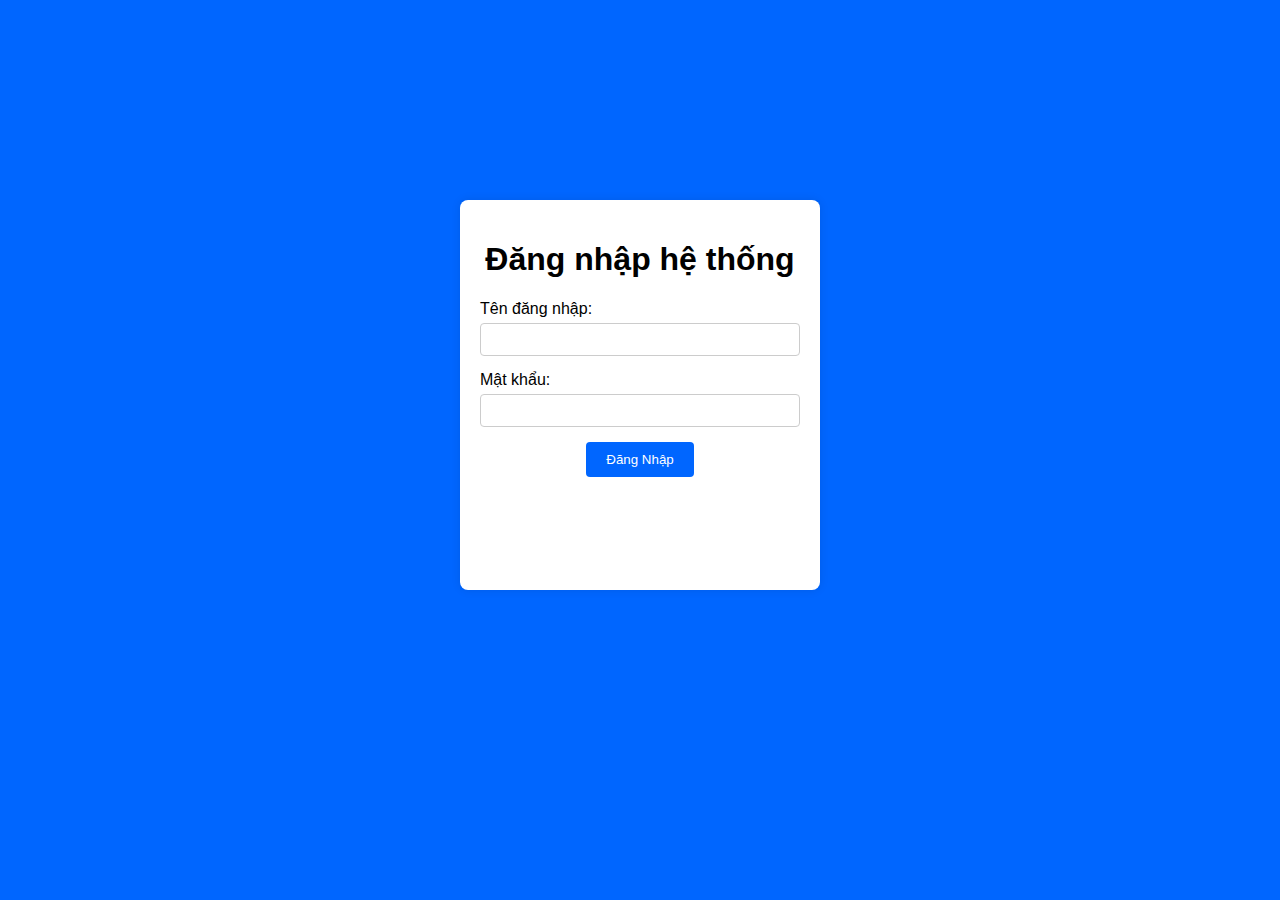
<file: learn front/login.html>
<!DOCTYPE html>
<html>
  <head>
    <title>Minhkiot - Đăng nhập</title>
    <link rel="stylesheet" href="login.css">
  </head>
  <body>
    <div class="login-container"> 
        <h1>Đăng nhập hệ thống</h1>
        <form id="loginForm">
          <div class="inputinf">
            <label for="username">Tên đăng nhập:</label>
            <input type="text" id="username" name="username" required>
          </div>
          <div class="inputinf">
            <label for="password">Mật khẩu:</label>
            <input type="password" id="password" name="password" required>
          </div>
          <button type="submit">Đăng Nhập</button>
        </form>
        <div id="message"></div>
    </div>

    <script>
      document.getElementById('loginForm').addEventListener('submit', function(e) {
        e.preventDefault();
        
        const username = document.getElementById('username').value;
        const password = document.getElementById('password').value;
        const messageDiv = document.getElementById('message');

        // Đọc từ localStorage trước
        const usersData = localStorage.getItem('users');
        if (usersData) {
          const userLines = JSON.parse(usersData);
          authenticateUser(username, password, userLines, messageDiv);
        } else {
          // Nếu không có trong localStorage, fetch từ file usepass.txt
          fetch('./usepass.txt')
            .then(response => {
              if (!response.ok) {
                throw new Error('Không thể tải file usepass.txt');
              }
              return response.text();
            })
            .then(data => {
              const userLines = data.split('\n').filter(line => line.trim() !== '');
              localStorage.setItem('users', JSON.stringify(userLines)); // Lưu vào localStorage
              authenticateUser(username, password, userLines, messageDiv);
            })
            .catch(error => {
              console.error('Lỗi:', error);
              messageDiv.innerHTML = '<p style="color: red;">Không có dữ liệu người dùng!</p>';
            });
        }
      });

      function authenticateUser(username, password, userLines, messageDiv) {
        let authenticated = false;
        let userRole = 'customer'; // Mặc định là customer

        for (let line of userLines) {
          line = line.trim();
          if (line) {
            const parts = line.split(':');
            const user = parts[0];
            const pass = parts[1];
            const role = parts[2] || 'customer'; // Nếu không có role thì mặc định customer

            if (username === user && password === pass) {
              authenticated = true;
              userRole = role;
              break;
            }
          }
        }

        if (authenticated) {
          messageDiv.innerHTML = '<p style="color: green;">Đăng nhập thành công!</p>';
          localStorage.setItem('loggedInUser', username);

          setTimeout(() => {
            switch(userRole) {
              case 'admin':
                window.location.href = './admin.html';
                break;
              case 'manager':
                window.location.href = './manager.html';
                break;
              case 'cashier':
                window.location.href = './cashier.html';
                break;
              case 'customer':
                window.location.href = './customer.html';
                break;
              default:
                window.location.href = './dashboard.html';
            }
          }, 1000);
        } else {
          messageDiv.innerHTML = '<p style="color: red;">Tên đăng nhập hoặc mật khẩu không đúng!</p>';
        }
      }
    </script>
  </body>
</html>
</file>
<file: learn front/admin.css>
/* admin.css - Phong cách game */
* {
    margin: 0;
    padding: 0;
    box-sizing: border-box;
}

body {
    font-family: 'Courier New', monospace;
    background: linear-gradient(135deg, #1a1a2e 0%, #16213e 50%, #0f3460 100%);
    color: #fff;
    min-height: 100vh;
    overflow-x: hidden;
}

/* Navbar kiểu game */
.navbar {
    background: linear-gradient(90deg, #000428, #004e92);
    padding: 15px 30px;
    display: flex;
    justify-content: space-between;
    align-items: center;
    border-bottom: 3px solid #00ff41;
    box-shadow: 0 0 20px rgba(0, 255, 65, 0.3);
    position: relative;
}

.navbar::before {
    content: '';
    position: absolute;
    top: 0;
    left: 0;
    right: 0;
    height: 2px;
    background: linear-gradient(90deg, transparent, #00ff41, transparent);
    animation: scanline 3s linear infinite;
}

.logo {
    font-size: 24px;
    font-weight: bold;
    color: #00ff41;
    text-shadow: 0 0 10px #00ff41, 0 0 20px #00ff41;
    letter-spacing: 2px;
}

.nav-links {
    display: flex;
    list-style: none;
    gap: 30px;
}

.nav-links a {
    color: #fff;
    text-decoration: none;
    font-size: 18px;
    padding: 10px 15px;
    border: 2px solid transparent;
    transition: all 0.3s ease;
    position: relative;
    background: rgba(0, 0, 0, 0.3);
}

.nav-links a:hover {
    color: #00ff41;
    border-color: #00ff41;
    text-shadow: 0 0 10px #00ff41;
    background: rgba(0, 255, 65, 0.1);
    transform: translateY(-2px);
}

/* Container chính */
.container {
    max-width: 1200px;
    margin: 30px auto;
    padding: 20px;
}

h1 {
    text-align: center;
    font-size: 36px;
    color: #00ff41;
    text-shadow: 0 0 15px #00ff41;
    margin-bottom: 30px;
    letter-spacing: 3px;
    position: relative;
}

h1::after {
    content: '';
    display: block;
    width: 100px;
    height: 3px;
    background: linear-gradient(90deg, transparent, #00ff41, transparent);
    margin: 10px auto;
}

h2 {
    color: #ffd700;
    text-shadow: 0 0 10px #ffd700;
    margin-bottom: 20px;
    font-size: 24px;
    border-left: 4px solid #ffd700;
    padding-left: 15px;
}

/* Tab Navigation */
.tab-nav {
    display: flex;
    gap: 10px;
    margin-bottom: 30px;
    flex-wrap: wrap;
}

.tab-btn {
    background: rgba(0, 20, 40, 0.8);
    color: #fff;
    border: 2px solid #00ff41;
    padding: 12px 20px;
    font-family: 'Courier New', monospace;
    font-size: 16px;
    cursor: pointer;
    border-radius: 5px;
    transition: all 0.3s ease;
}

.tab-btn:hover {
    background: rgba(0, 255, 65, 0.3);
    transform: translateY(-2px);
}

.tab-btn.active {
    background: linear-gradient(45deg, #00ff41, #0080ff);
    color: #000;
    font-weight: bold;
}

.tab-content {
    display: none;
}

.tab-content.active {
    display: block;
}

/* Form tạo user kiểu game */
#createUserForm, #productForm {
    background: rgba(0, 20, 40, 0.8);
    padding: 30px;
    border: 2px solid #00ff41;
    border-radius: 10px;
    margin-bottom: 30px;
    box-shadow: 0 0 20px rgba(0, 255, 65, 0.2);
    position: relative;
    overflow: hidden;
}

#createUserForm::before, #productForm::before {
    content: '';
    position: absolute;
    top: 0;
    left: 0;
    right: 0;
    height: 3px;
    background: linear-gradient(90deg, #00ff41, #ffd700, #ff0080);
}

.input-group {
    margin-bottom: 20px;
}

label {
    display: block;
    margin-bottom: 8px;
    color: #00ff41;
    font-weight: bold;
}

input, select, textarea {
    width: 100%;
    padding: 12px;
    background: rgba(0, 0, 0, 0.5);
    border: 2px solid #00ff41;
    color: #fff;
    font-family: 'Courier New', monospace;
    font-size: 16px;
    border-radius: 5px;
    transition: all 0.3s ease;
}

input:focus, select:focus, textarea:focus {
    outline: none;
    border-color: #ffd700;
    box-shadow: 0 0 15px rgba(255, 215, 0, 0.5);
    background: rgba(0, 0, 0, 0.7);
}

button {
    background: linear-gradient(45deg, #00ff41, #0080ff);
    color: #000;
    border: none;
    padding: 12px 25px;
    font-family: 'Courier New', monospace;
    font-weight: bold;
    font-size: 16px;
    border-radius: 5px;
    cursor: pointer;
    transition: all 0.3s ease;
    text-transform: uppercase;
    letter-spacing: 1px;
    box-shadow: 0 0 15px rgba(0, 255, 65, 0.3);
}

button:hover {
    transform: translateY(-3px) scale(1.05);
    box-shadow: 0 0 25px rgba(0, 255, 65, 0.6);
    text-shadow: 0 0 5px #fff;
}

/* Bảng user kiểu game */
.user-management, .product-management {
    background: rgba(0, 20, 40, 0.8);
    padding: 30px;
    border: 2px solid #ff0080;
    border-radius: 10px;
    box-shadow: 0 0 20px rgba(255, 0, 128, 0.2);
}

.user-table, .product-table {
    width: 100%;
    border-collapse: collapse;
    background: rgba(0, 0, 0, 0.3);
    margin-bottom: 20px;
}

.user-table th, .product-table th {
    background: linear-gradient(45deg, #ff0080, #8000ff);
    color: #fff;
    padding: 15px;
    text-align: left;
    border: 1px solid #ffd700;
    text-shadow: 0 0 5px #fff;
}

.user-table td, .product-table td {
    padding: 12px 15px;
    border: 1px solid rgba(255, 255, 255, 0.1);
    color: #fff;
}

.user-table tr:nth-child(even), .product-table tr:nth-child(even) {
    background: rgba(255, 255, 255, 0.05);
}

.user-table tr:hover, .product-table tr:hover {
    background: rgba(0, 255, 65, 0.1);
    transform: scale(1.01);
    transition: all 0.2s ease;
}

.delete-btn {
    background: linear-gradient(45deg, #ff416c, #ff4b2b);
    color: white;
    border: none;
    padding: 8px 15px;
    font-family: 'Courier New', monospace;
    font-size: 14px;
    border-radius: 3px;
    cursor: pointer;
    box-shadow: 0 0 10px rgba(255, 65, 108, 0.3);
}

.delete-btn:hover {
    transform: translateY(-2px);
    box-shadow: 0 0 15px rgba(255, 65, 108, 0.6);
}

.edit-btn {
    background: linear-gradient(45deg, #00ff41, #0080ff);
    color: #000;
    border: none;
    padding: 8px 15px;
    font-family: 'Courier New', monospace;
    font-size: 14px;
    border-radius: 3px;
    cursor: pointer;
    box-shadow: 0 0 10px rgba(0, 255, 65, 0.3);
    margin-right: 5px;
}

.edit-btn:hover {
    transform: translateY(-2px);
    box-shadow: 0 0 15px rgba(0, 255, 65, 0.6);
}

/* Grid sản phẩm */
.products-grid {
    display: grid;
    grid-template-columns: repeat(auto-fill, minmax(300px, 1fr));
    gap: 20px;
    margin-top: 20px;
}

.product-card {
    border: 1px solid #00ff41;
    border-radius: 8px;
    padding: 15px;
    background: rgba(0, 0, 0, 0.5);
    box-shadow: 0 2px 5px rgba(0,255,65,0.1);
}

.product-image {
    width: 100%;
    height: 200px;
    object-fit: cover;
    border-radius: 5px;
    margin-bottom: 10px;
}

.language-names {
    display: flex;
    justify-content: space-between;
    margin-bottom: 10px;
    font-size: 12px;
}

.language-name {
    font-weight: bold;
    color: #00ff41;
}

.product-category {
    color: #ffd700;
    font-weight: bold;
    margin-bottom: 10px;
}

.product-ingredients {
    font-size: 14px;
    color: #ccc;
    margin-bottom: 10px;
}

/* Loading Overlay - Game Style */
.loading-overlay {
    position: fixed;
    top: 0;
    left: 0;
    width: 100%;
    height: 100%;
    background: linear-gradient(135deg, #1a1a2e 0%, #16213e 50%, #0f3460 100%);
    display: flex;
    flex-direction: column;
    justify-content: center;
    align-items: center;
    z-index: 9999;
    transition: opacity 0.5s, visibility 0.5s;
}

.loading-overlay.hidden {
    opacity: 0;
    visibility: hidden;
}

/* Nhân vật chạy animation */
.runner-character {
    width: 80px;
    height: 80px;
    position: relative;
    animation: run 0.8s linear infinite;
    margin-bottom: 30px;
}

/* Tạo nhân vật chạy đơn giản bằng CSS */
.runner-character::before {
    content: '';
    position: absolute;
    width: 40px;
    height: 40px;
    background: linear-gradient(45deg, #00ff41, #0080ff);
    border-radius: 50%;
    top: 0;
    left: 20px;
    box-shadow: 0 0 15px rgba(0, 255, 65, 0.5);
}

.runner-character::after {
    content: '';
    position: absolute;
    width: 60px;
    height: 20px;
    background: linear-gradient(45deg, #ff0080, #8000ff);
    border-radius: 10px;
    bottom: 0;
    left: 10px;
    animation: jump 0.4s ease-in-out infinite alternate;
}

/* Animation chạy */
@keyframes run {
    0% {
        transform: translateX(-100px);
    }
    100% {
        transform: translateX(calc(100vw + 100px));
    }
}

/* Animation nhảy */
@keyframes jump {
    0% {
        transform: translateY(0);
    }
    100% {
        transform: translateY(-15px);
    }
}

/* Loading text */
.loading-text {
    font-size: 24px;
    color: #00ff41;
    text-shadow: 0 0 10px #00ff41;
    letter-spacing: 2px;
    margin-bottom: 20px;
    animation: pulse 1.5s ease-in-out infinite alternate;
}

@keyframes pulse {
    0% {
        opacity: 0.6;
        transform: scale(1);
    }
    100% {
        opacity: 1;
        transform: scale(1.1);
    }
}

/* Progress bar kiểu game */
.loading-progress {
    width: 300px;
    height: 8px;
    background: rgba(255, 255, 255, 0.1);
    border-radius: 4px;
    overflow: hidden;
    border: 2px solid #00ff41;
    box-shadow: 0 0 10px rgba(0, 255, 65, 0.3);
}

.loading-progress::before {
    content: '';
    display: block;
    width: 100%;
    height: 100%;
    background: linear-gradient(90deg, #00ff41, #0080ff, #ff0080);
    animation: loading 2s ease-in-out infinite alternate;
}

@keyframes loading {
    0% {
        transform: translateX(-100%);
    }
    100% {
        transform: translateX(0%);
    }
}

/* Custom Notification - Game Style */
.notification {
    position: fixed;
    top: 20px;
    right: 20px;
    padding: 20px;
    border-radius: 10px;
    font-family: 'Courier New', monospace;
    font-weight: bold;
    color: white;
    z-index: 10000;
    transform: translateX(400px);
    opacity: 0;
    transition: all 0.3s ease;
    box-shadow: 0 0 20px rgba(0, 0, 0, 0.5);
    border: 2px solid;
    max-width: 350px;
}

.notification.show {
    transform: translateX(0);
    opacity: 1;
}

.notification.success {
    background: linear-gradient(45deg, #002b00, #004d00);
    border-color: #00ff41;
    text-shadow: 0 0 10px #00ff41;
}

.notification.error {
    background: linear-gradient(45deg, #2b0000, #4d0000);
    border-color: #ff416c;
    text-shadow: 0 0 10px #ff416c;
}

.notification.warning {
    background: linear-gradient(45deg, #2b2b00, #4d4d00);
    border-color: #ffd700;
    text-shadow: 0 0 10px #ffd700;
}

.notification.info {
    background: linear-gradient(45deg, #00002b, #00004d);
    border-color: #0080ff;
    text-shadow: 0 0 10px #0080ff;
}

.notification-content {
    display: flex;
    align-items: center;
    gap: 10px;
}

.notification-icon {
    font-size: 24px;
    font-weight: bold;
}

.notification-message {
    flex: 1;
}

.notification-close {
    background: none;
    border: none;
    color: white;
    font-size: 20px;
    cursor: pointer;
    padding: 0;
    margin-left: 15px;
    width: 30px;
    height: 30px;
    border-radius: 50%;
    transition: all 0.3s ease;
}

.notification-close:hover {
    background: rgba(255, 255, 255, 0.2);
    transform: rotate(90deg);
}

/* Modal Dialog - Game Style */
.modal-overlay {
    position: fixed;
    top: 0;
    left: 0;
    width: 100%;
    height: 100%;
    background: rgba(0, 0, 0, 0.8);
    display: flex;
    justify-content: center;
    align-items: center;
    z-index: 10001;
    opacity: 0;
    visibility: hidden;
    transition: all 0.3s ease;
}

.modal-overlay.show {
    opacity: 1;
    visibility: visible;
}

.modal {
    background: linear-gradient(135deg, #1a1a2e 0%, #16213e 50%, #0f3460 100%);
    border: 3px solid #00ff41;
    border-radius: 15px;
    padding: 30px;
    width: 90%;
    max-width: 500px;
    box-shadow: 0 0 30px rgba(0, 255, 65, 0.5);
    position: relative;
    transform: scale(0.7);
    transition: transform 0.3s ease;
}

.modal-overlay.show .modal {
    transform: scale(1);
}

.modal h3 {
    color: #00ff41;
    text-shadow: 0 0 10px #00ff41;
    margin-bottom: 20px;
    text-align: center;
    font-size: 24px;
}

.modal-message {
    margin-bottom: 25px;
    line-height: 1.6;
    color: #fff;
    text-align: center;
}

.modal-buttons {
    display: flex;
    gap: 15px;
    justify-content: center;
}

.modal-btn {
    padding: 12px 25px;
    border: none;
    border-radius: 5px;
    font-family: 'Courier New', monospace;
    font-weight: bold;
    font-size: 16px;
    cursor: pointer;
    transition: all 0.3s ease;
    text-transform: uppercase;
    letter-spacing: 1px;
}

.modal-btn-confirm {
    background: linear-gradient(45deg, #00ff41, #0080ff);
    color: #000;
    box-shadow: 0 0 15px rgba(0, 255, 65, 0.3);
}

.modal-btn-cancel {
    background: linear-gradient(45deg, #ff416c, #ff4b2b);
    color: white;
    box-shadow: 0 0 15px rgba(255, 65, 108, 0.3);
}

.modal-btn:hover {
    transform: translateY(-3px) scale(1.05);
    box-shadow: 0 0 25px rgba(255, 255, 255, 0.6);
}

/* Hiệu ứng scanline */
@keyframes scanline {
    0% {
        transform: translateY(-100%);
    }
    100% {
        transform: translateY(100vh);
    }
}

/* Hiệu ứng glitch cho tiêu đề */
h1 {
    position: relative;
}

h1:hover {
    animation: glitch 0.3s linear infinite;
}

@keyframes glitch {
    0% {
        transform: translate(0);
    }
    20% {
        transform: translate(-3px, 3px);
    }
    40% {
        transform: translate(-3px, -3px);
    }
    60% {
        transform: translate(3px, 3px);
    }
    80% {
        transform: translate(3px, -3px);
    }
    100% {
        transform: translate(0);
    }
}

/* Search and Filter */
.search-box {
    margin-bottom: 20px;
    display: flex;
    gap: 10px;
    flex-wrap: wrap;
}

.search-box input, .search-box select {
    flex: 1;
    min-width: 200px;
}

/* Stats Box */
.stats-box {
    display: flex;
    gap: 20px;
    margin-bottom: 20px;
    flex-wrap: wrap;
}

.stat-card {
    background: rgba(0, 20, 40, 0.8);
    border: 2px solid #ffd700;
    border-radius: 10px;
    padding: 20px;
    flex: 1;
    min-width: 200px;
    text-align: center;
}

.stat-number {
    font-size: 36px;
    color: #00ff41;
    font-weight: bold;
    text-shadow: 0 0 10px #00ff41;
}

.stat-label {
    color: #ffd700;
    font-size: 16px;
}

/* Category input with add button */
.category-input-container {
    display: flex;
    gap: 10px;
}

.category-input-container input {
    flex: 1;
}

.add-category-btn {
    background: linear-gradient(45deg, #ffd700, #ff8c00);
    color: #000;
    border: none;
    padding: 12px 15px;
    font-family: 'Courier New', monospace;
    font-weight: bold;
    font-size: 16px;
    border-radius: 5px;
    cursor: pointer;
    transition: all 0.3s ease;
    min-width: 40px;
}

.add-category-btn:hover {
    transform: translateY(-3px) scale(1.05);
    box-shadow: 0 0 25px rgba(255, 215, 0, 0.6);
}

/* Ingredients input with add button */
.ingredients-input-container {
    display: flex;
    gap: 10px;
}

.ingredients-input-container textarea {
    flex: 1;
}

.add-ingredients-btn {
    background: linear-gradient(45deg, #00ffff, #0080ff);
    color: #000;
    border: none;
    padding: 12px 15px;
    font-family: 'Courier New', monospace;
    font-weight: bold;
    font-size: 16px;
    border-radius: 5px;
    cursor: pointer;
    transition: all 0.3s ease;
    min-width: 40px;
}

.add-ingredients-btn:hover {
    transform: translateY(-3px) scale(1.05);
    box-shadow: 0 0 25px rgba(0, 255, 255, 0.6);
}

/* Responsive */
@media (max-width: 768px) {
    .navbar {
        flex-direction: column;
        gap: 15px;
    }
    
    .nav-links {
        flex-direction: column;
        gap: 10px;
        text-align: center;
    }
    
    .container {
        padding: 10px;
    }
    
    #createUserForm, .user-management, #productForm, .product-management {
        padding: 20px;
    }
    
    .runner-character {
        width: 60px;
        height: 60px;
    }
    
    .runner-character::before {
        width: 30px;
        height: 30px;
        left: 15px;
    }
    
    .runner-character::after {
        width: 45px;
        height: 15px;
        left: 7px;
    }
    
    .loading-text {
        font-size: 18px;
        text-align: center;
        padding: 0 20px;
    }
    
    .loading-progress {
        width: 200px;
    }
    
    .notification {
        max-width: 300px;
        right: 10px;
        top: 10px;
        padding: 15px;
    }
    
    .modal {
        padding: 20px;
        width: 95%;
    }
    
    .modal-buttons {
        flex-direction: column;
        gap: 10px;
    }
    
    .modal-btn {
        width: 100%;
    }
    
    .tab-nav {
        flex-direction: column;
    }
    
    .tab-btn {
        width: 100%;
    }
    
    .search-box {
        flex-direction: column;
    }
    
    .stats-box {
        flex-direction: column;
    }
    
    .category-input-container,
    .ingredients-input-container {
        flex-direction: column;
    }
    
    .add-category-btn,
    .add-ingredients-btn {
        width: 100%;
    }
}
</file>
<file: learn front/login.css>
body {
    font-family: Arial, sans-serif;
    background-color: #0066FF;
}
.login-container {
    width: 320px;
    height: 350px;
    margin: 200px auto;
    padding: 20px;
    background-color: #FFFFFF;
    border-radius: 8px;
    box-shadow: 0 0 10px rgba(0, 0, 0, 0.1);
    display: center;
    text-align: center;
    justify-content: center;
}
button {
    background-color: #0066FF;
    color: white;
    display: center;
    text-align: center;
    justify-content: center;
    border: none;
    padding: 10px 20px;
    border-radius: 4px;
    cursor: pointer;
}
.inputinf {
    margin-bottom: 15px;
    text-align: left;
    position: relative;
}
.inputinf label {
    display: block;
    margin-bottom: 5px;
}
.inputinf input {
    width: 100%;
    padding: 8px;
    box-sizing: border-box;
    border: 1px solid #ccc;
    border-radius: 4px;
}
.eye-icon {
    position: absolute; 
    right: 10px;
    top: 38px; 
    cursor: pointer;
}
.support {
    position: absolute;
    top: 10px;
    right: 10px;
    background-color: white;
}
</file>
